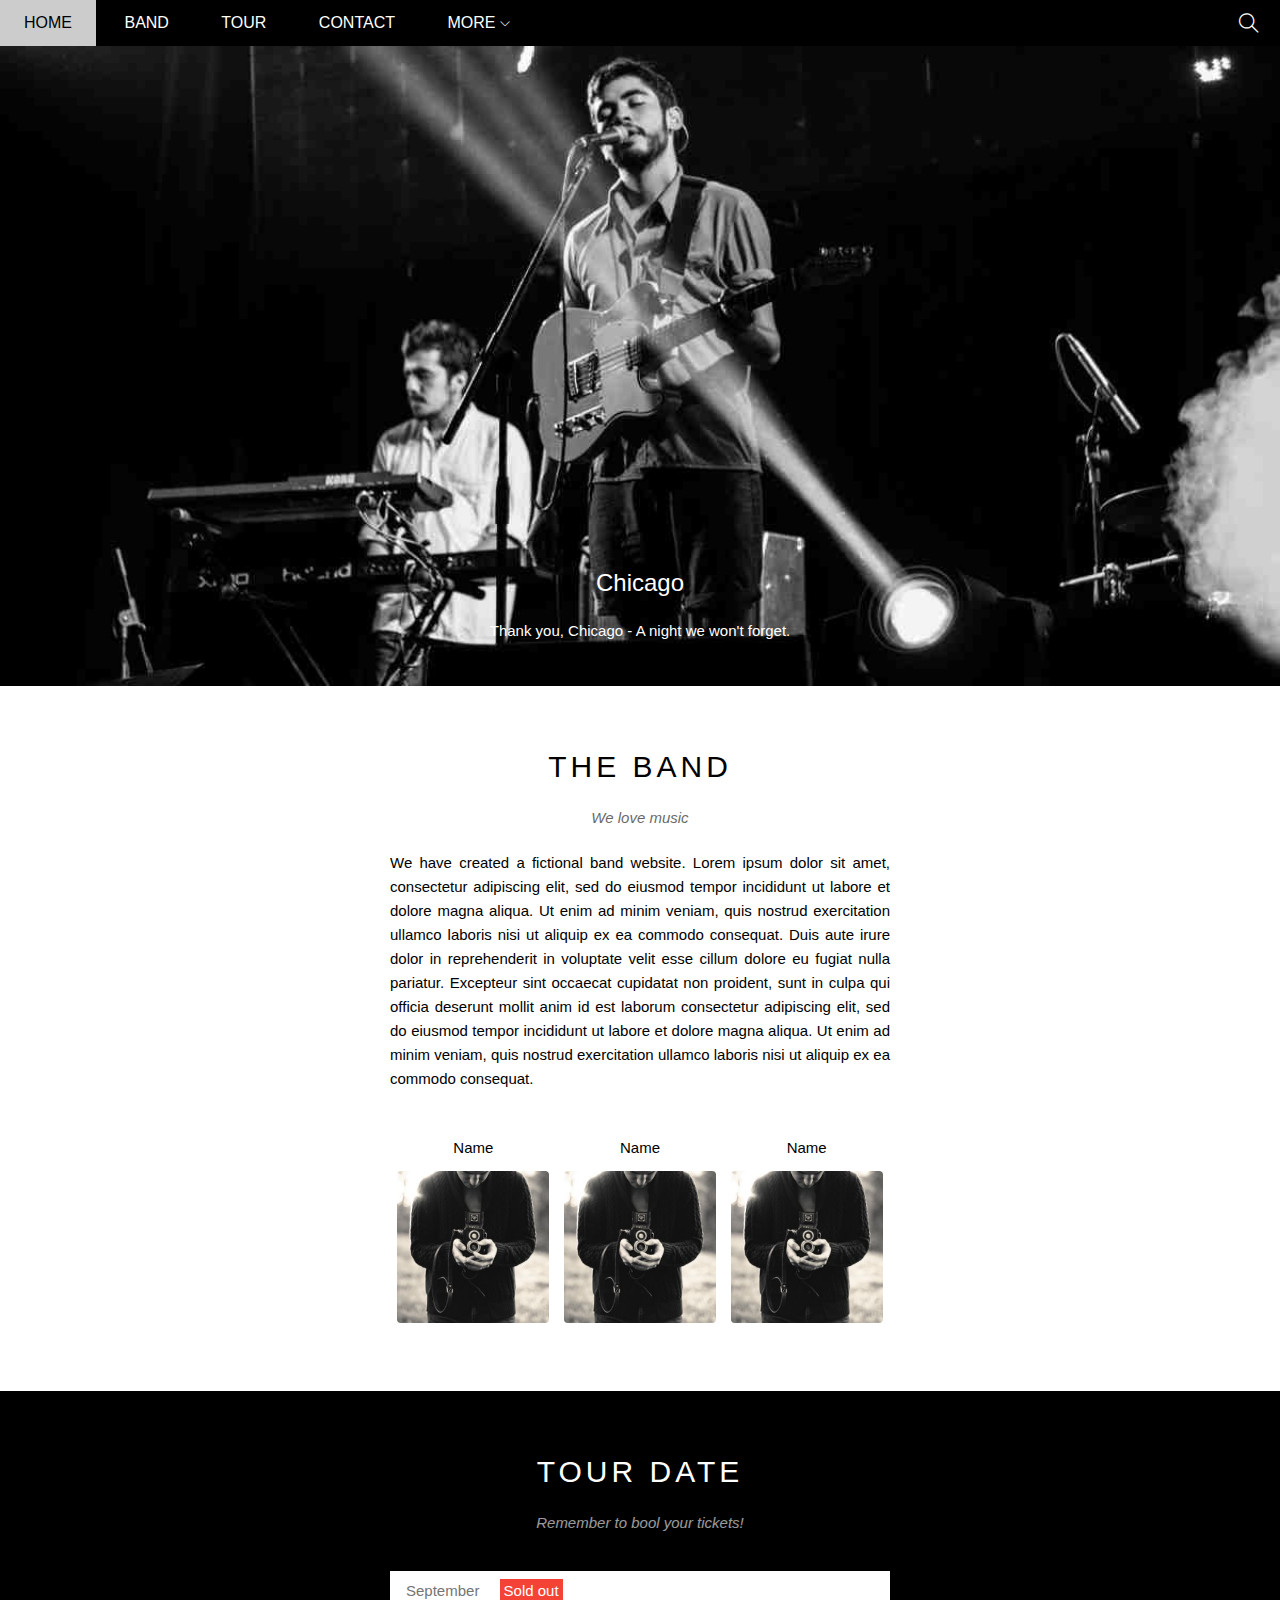
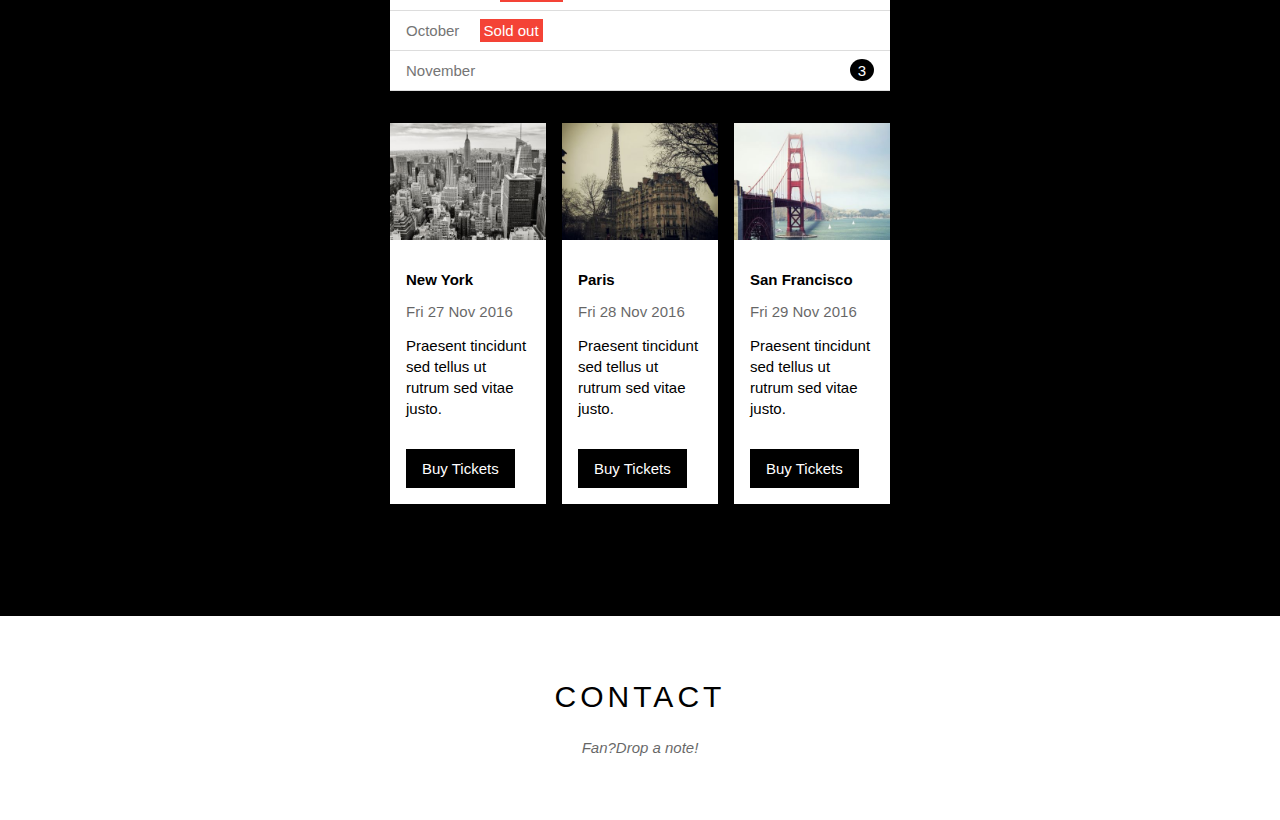
<file: theband-website/index.html>
<!DOCTYPE html>
<html lang="en">
<head>
    <meta charset="UTF-8">
    <meta http-equiv="X-UA-Compatible" content="IE=edge">
    <meta name="viewport" content="width=device-width, initial-scale=1.0">
    <title>The band</title>
    <link rel="stylesheet" href="assets/css/style.css" >
    <link rel="stylesheet" href="assets/css/responsive.css" >
    <link rel="stylesheet" href="assets/font/themify-icons/themify-icons.css">
</head>
<body>
    <div id="main">
        <div id="header">
            <!-- begin: nav -->
            <ul id="nav">
                <li><a href="">Home</a></li>
                <li><a href="">Band</a></li>
                <li><a href="">Tour</a></li>
                <li><a href="">Contact</a></li>
                <li>
                    <a href="#">
                        More
                        <i class="nav-arrow-down ti-angle-down"></i>   
                    </a>
                    <ul class="subnav">
                        <li><a href="">Mechandise</a></li>
                        <li><a href="">Extras</a></li>
                        <li><a href="">Media</a></li>
                    </ul>
                </li>
            </ul>
            <!-- end: nav -->
            <!-- begin: search button -->
            <div class="search-btn">
                <i class="search-icon ti-search"></i>
                <!-- end: search button -->
            </div>
        </div>

        <div id="slider">
            <div class="text-content">
                <h2 class="text-heading">Chicago</h2>
                <div class="text-description">Thank you, Chicago - A night we won't forget.</div>
            </div>
        </div>

        <div id="content">
            <div class="content-section">
                <h2 class="section-heading">THE BAND</h2>
                <p class="section-sub-heading">We love music</p>
                <p class="about-text">We have created a fictional band website. Lorem ipsum dolor sit amet, consectetur adipiscing elit, sed do eiusmod tempor incididunt ut labore et dolore magna aliqua. Ut enim ad minim veniam, quis nostrud exercitation ullamco laboris nisi ut aliquip ex ea commodo consequat. Duis aute irure dolor in reprehenderit in voluptate velit esse cillum dolore eu fugiat nulla pariatur. Excepteur sint occaecat cupidatat non proident, sunt in culpa qui officia deserunt mollit anim id est laborum consectetur adipiscing elit, sed do eiusmod tempor incididunt ut labore et dolore magna aliqua. Ut enim ad minim veniam, quis nostrud exercitation ullamco laboris nisi ut aliquip ex ea commodo consequat.</p>
                <div class="band-member">
                    <div class="member">
                        <p class="name-member">Name</p>
                        <img src="/theband-website/assets/img/bandmember/member1.jpg" alt="Name" class="member-img">
                    </div>
                    <div class="member">
                        <p class="name-member">Name</p>
                        <img src="/theband-website/assets/img/bandmember/member1.jpg" alt="Name" class="member-img">
                    </div>
                    <div class="member">
                        <p class="name-member">Name</p>
                        <img src="/theband-website/assets/img/bandmember/member1.jpg" alt="Name" class="member-img">
                    </div>
                </div>
            </div>
            <div class="tour-section">
                <div class="content-section">
                    <h2 class="section-heading text-white">TOUR DATE</h2>
                    <p class="section-sub-heading text-white">Remember to bool your tickets!</p>
                    <ul class="ticket-list">
                        <li>September <span class="sold-out">Sold out</span> </li>
                        <li>October <span class="sold-out">Sold out</span> </li>
                        <li>November <span class="quantity">3</span> </li>
                    </ul>
                    <div class="place-list">
                        <div class="place-item">
                            <img src="/theband-website/assets/img/place/place1.jpg" alt="New York" class="place-img">
                            <div class="place-body">
                                <h3 class="place-heading">New York</h3>
                                <p class="place-time">Fri 27 Nov 2016</p>
                                <p class="place-desc">Praesent tincidunt sed tellus ut rutrum sed vitae justo.</p>
                                <a href="#" class="place-buy-button">Buy Tickets</a>
                            </div>
                        </div>
                        <div class="place-item">
                            <img src="/theband-website/assets/img/place/place2.jpg" alt="New York" class="place-img">
                            <div class="place-body">
                                <h3 class="place-heading">Paris</h3>
                                <p class="place-time">Fri 28 Nov 2016</p>
                                <p class="place-desc">Praesent tincidunt sed tellus ut rutrum sed vitae justo.</p>
                                <a href="#" class="place-buy-button">Buy Tickets</a>
                            </div>
                        </div>
                        <div class="place-item">
                            <img src="/theband-website/assets/img/place/place3.jpg" alt="New York" class="place-img">
                            <div class="place-body">
                                <h3 class="place-heading">San Francisco</h3>
                                <p class="place-time">Fri 29 Nov 2016</p>
                                <p class="place-desc">Praesent tincidunt sed tellus ut rutrum sed vitae justo.</p>
                                <a href="#" class="place-buy-button">Buy Tickets</a>
                            </div>
                        </div>
                    </div>
                </div>
            </div>
            <div class="content-section">
                <h2 class="section-heading">CONTACT</h2>
                <p class="section-sub-heading">Fan?Drop a note!</p>
                
            </div>
        </div>

        <div id="footer"> 
            
        </div>
    </div>
</body>
</html>
</file>
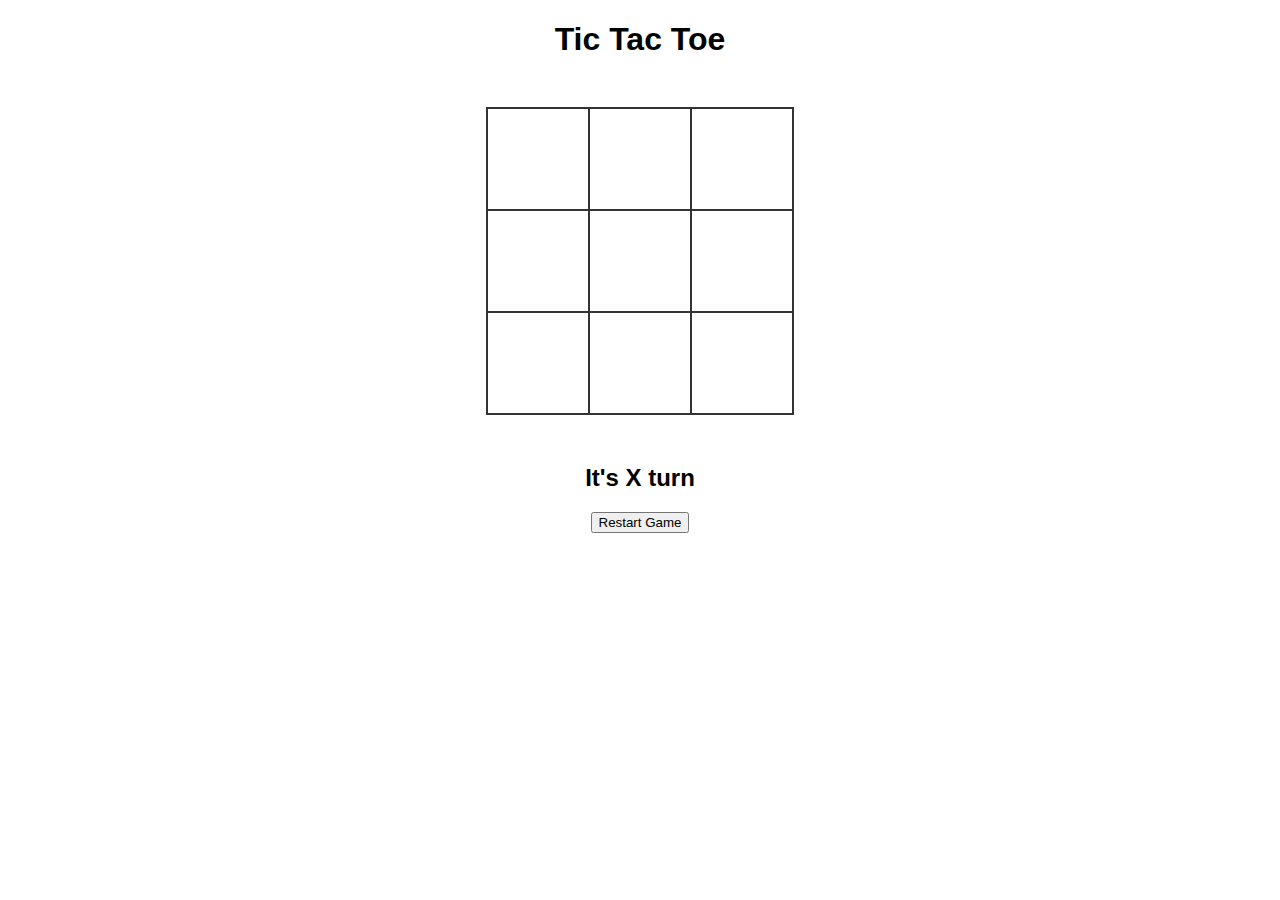
<file: tic-tac-toe/index.html>
<!doctype html>
<html lang="en">
<head>
    <meta charset="UTF-8">
    <meta name="viewport"
          content="width=device-width, user-scalable=no, initial-scale=1.0, maximum-scale=1.0, minimum-scale=1.0">
    <meta http-equiv="X-UA-Compatible" content="ie=edge">
    <title>Tic Tac Toe</title>
    <link rel="stylesheet" href="style.css">
</head>
<body>
    <section>
        <h1 class="game-title">Tic Tac Toe</h1>
        <div class="game-container">
            <div data-cell-index="0" class="cell"></div>
            <div data-cell-index="1" class="cell"></div>
            <div data-cell-index="2" class="cell"></div>
            <div data-cell-index="3" class="cell"></div>
            <div data-cell-index="4" class="cell"></div>
            <div data-cell-index="5" class="cell"></div>
            <div data-cell-index="6" class="cell"></div>
            <div data-cell-index="7" class="cell"></div>
            <div data-cell-index="8" class="cell"></div>
        </div>
        <h2 class="game-status"></h2>
        <button class="game-restart">Restart Game</button>
    </section>
<script src="script.js"></script>
</body>
</html>
</file>
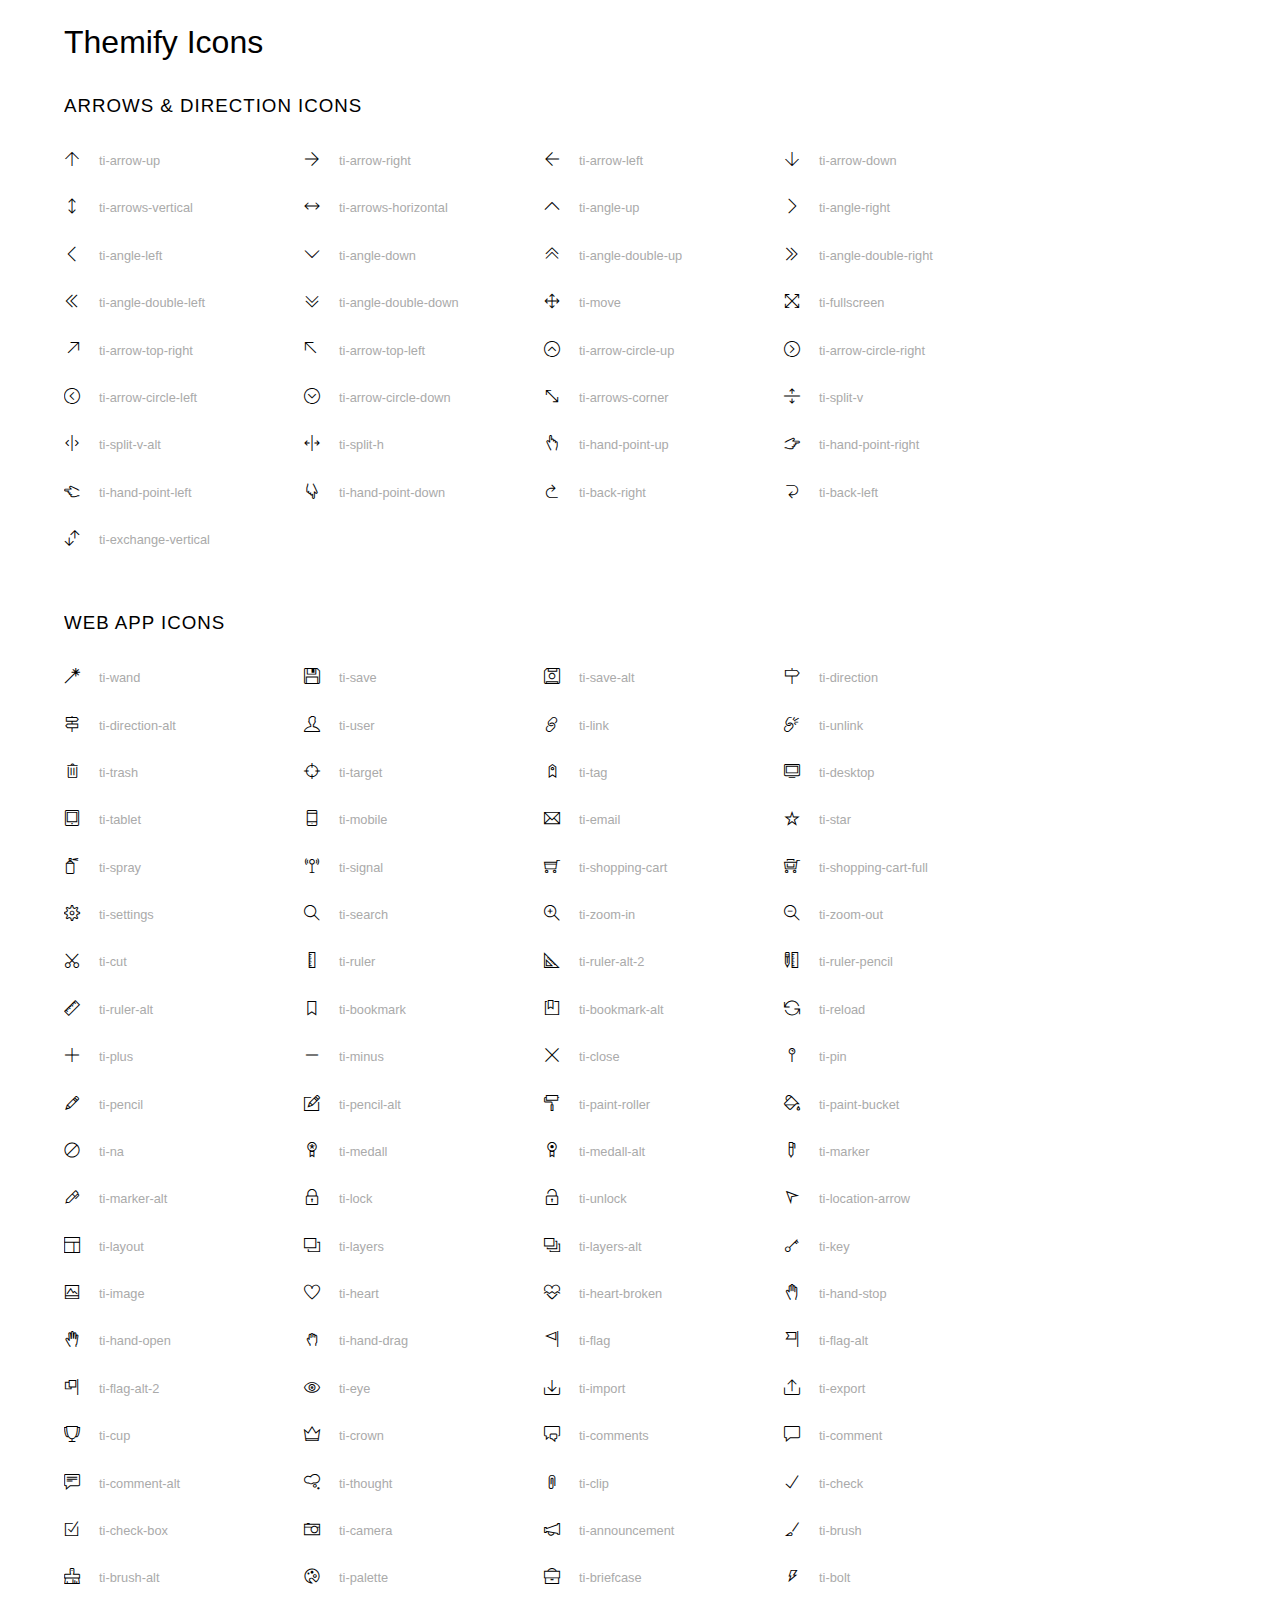
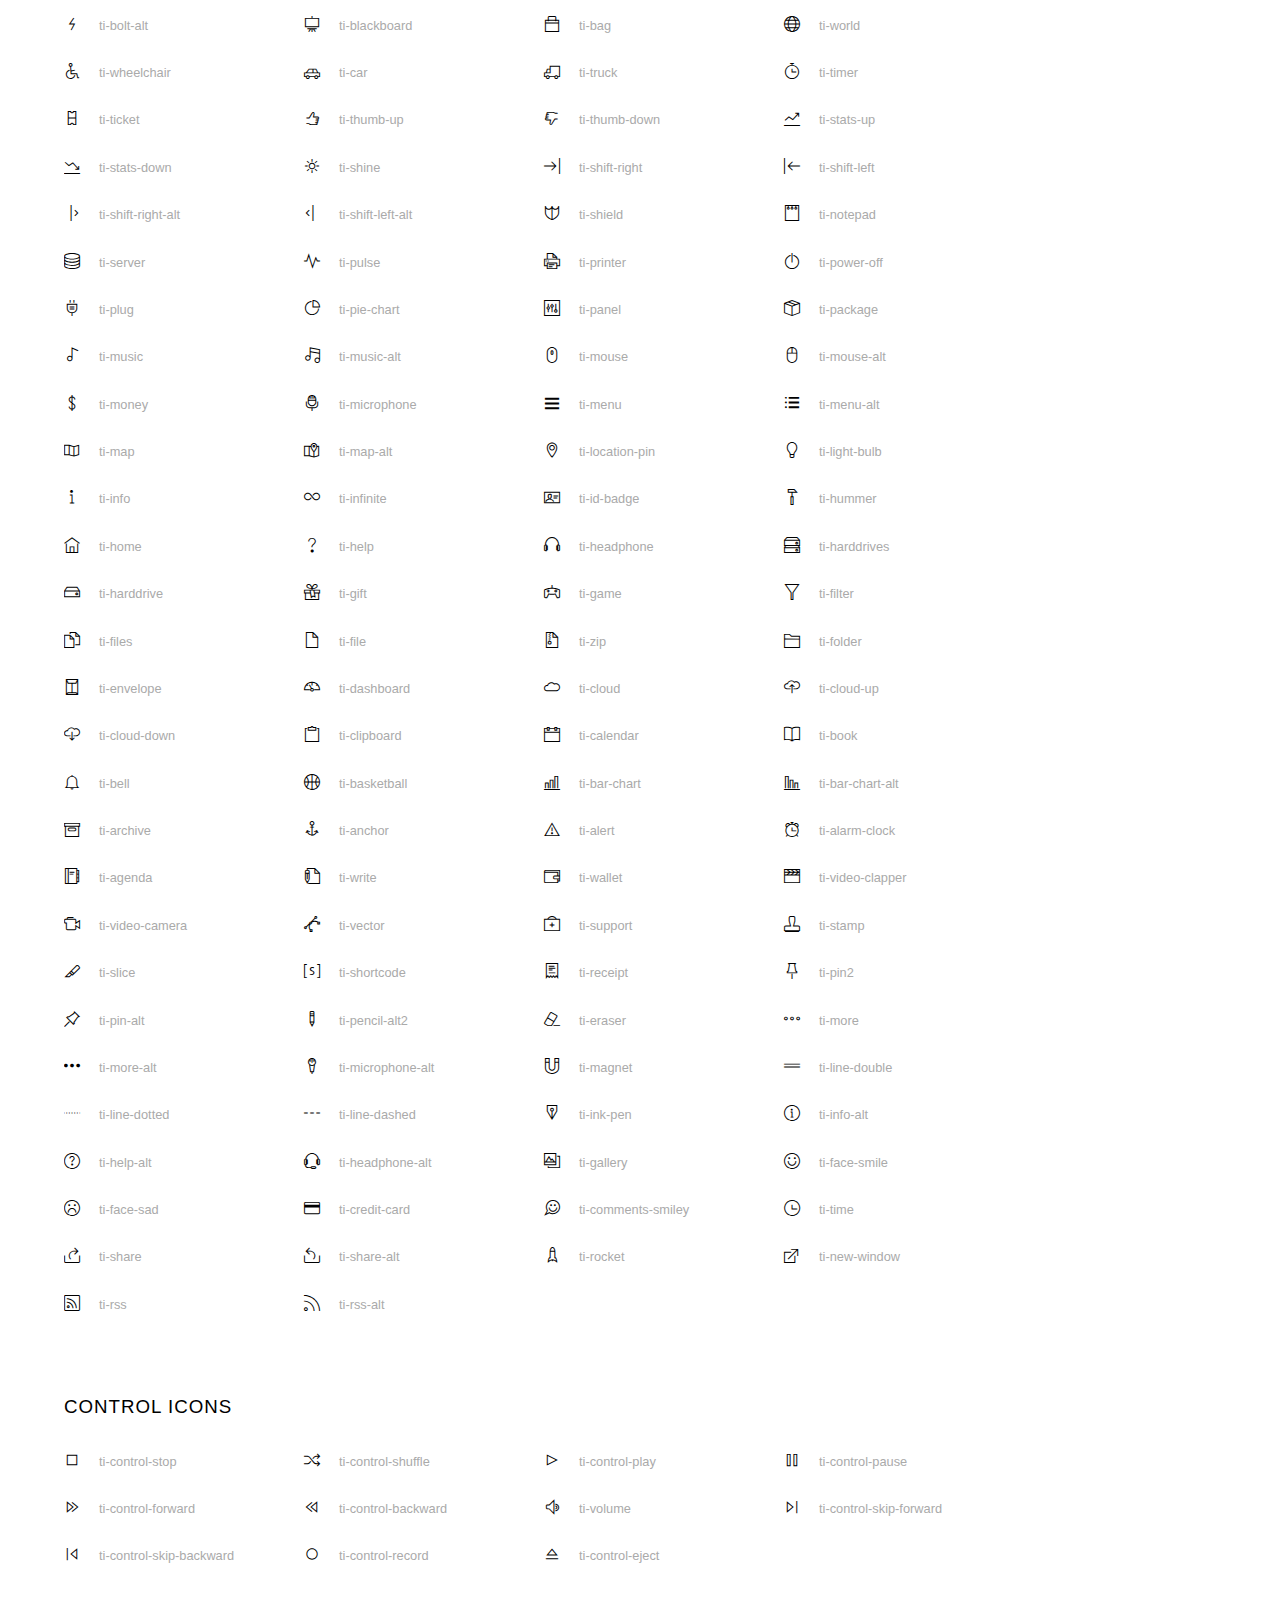
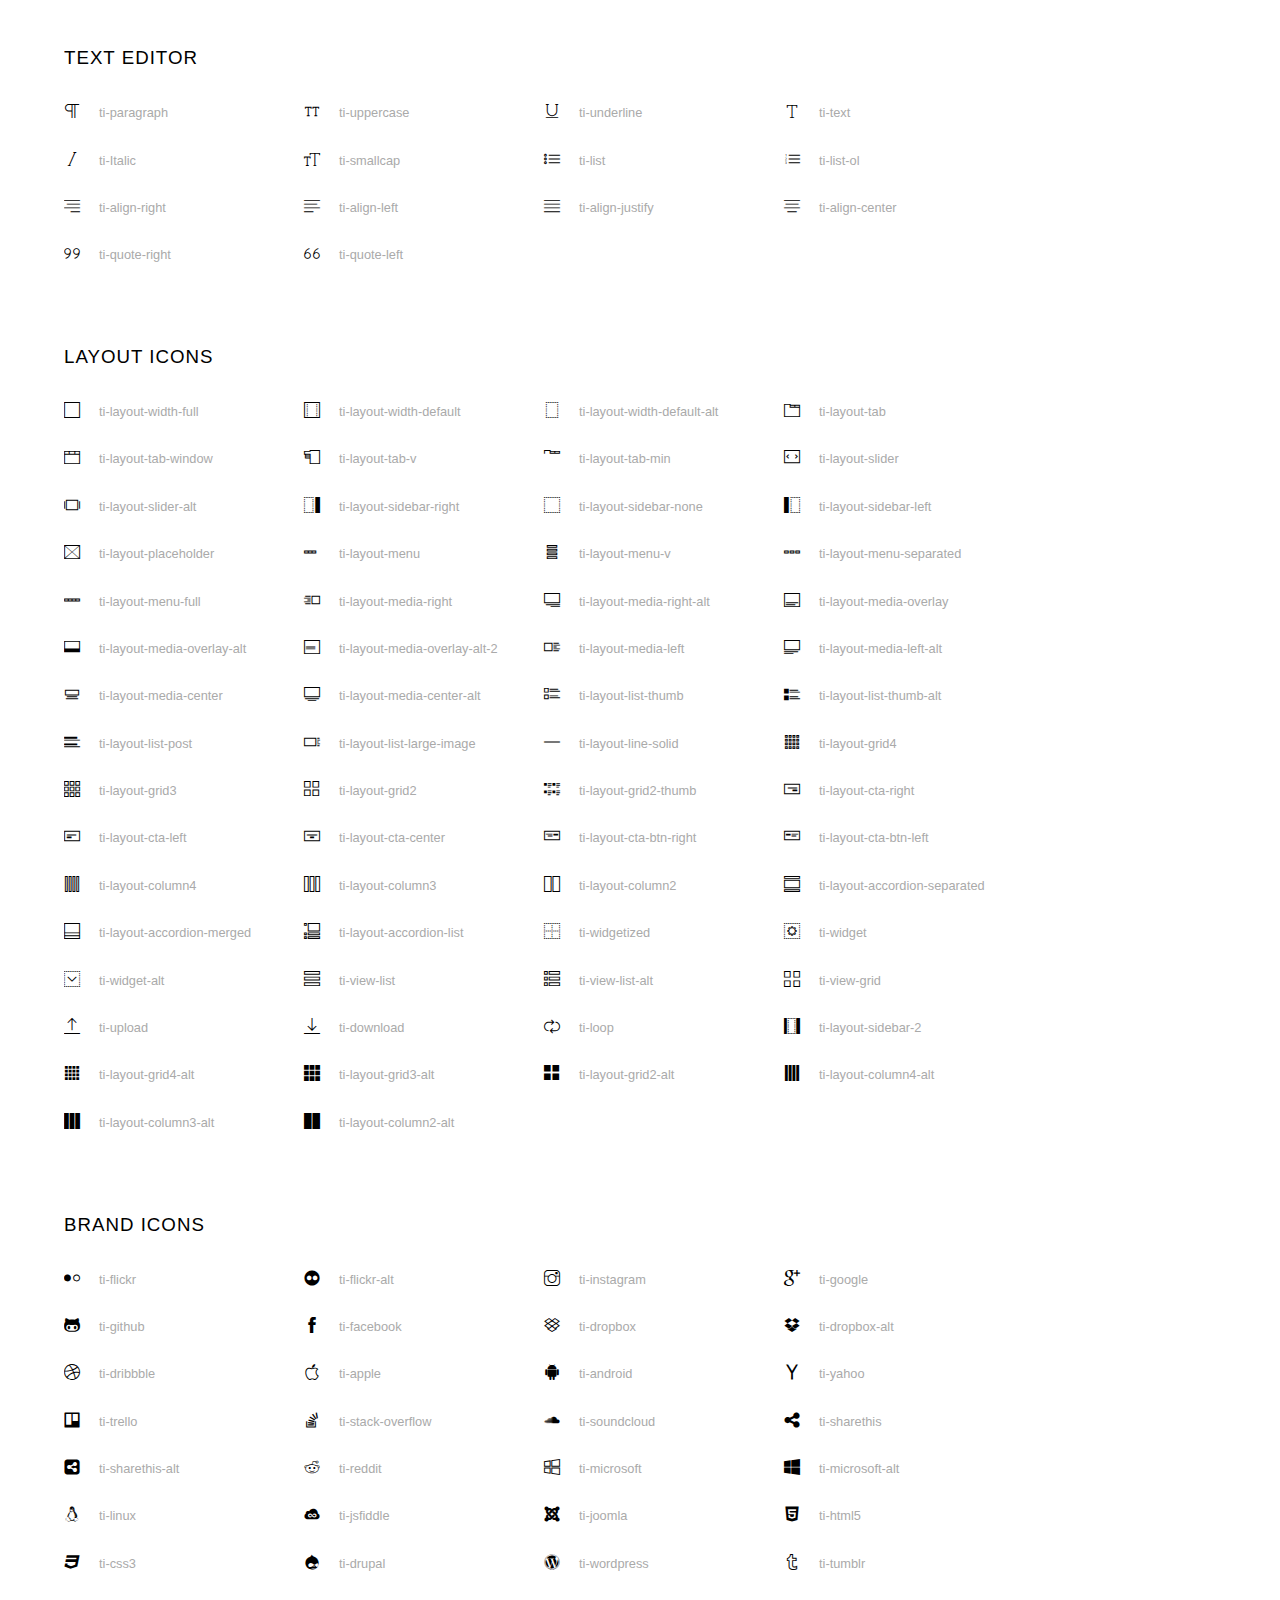
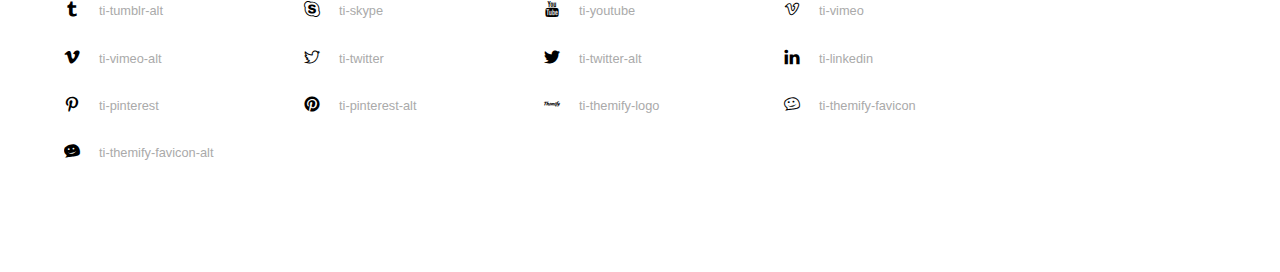
<file: theband-website/assets/font/themify-icons/index.html>
<!doctype html>
<html>
<head>
	<meta charset="utf-8">
	<title>Themify Icon Font</title>
	<meta name="viewport" content="width=device-width">
	<link rel="stylesheet" href="demo-files/demo.css">
	<link rel="stylesheet" href="themify-icons.css">
	<!--[if lt IE 8]><!-->
	<link rel="stylesheet" href="ie7/ie7.css">
	<!--<![endif]-->
</head>
<body>
	<h1>Themify Icons</h1>

	<div class="icon-section">

		<div class="icon-section">
			<h3>Arrows &amp; Direction Icons </h3>

			<div class="icon-container">
				<span class="ti-arrow-up"></span><span class="icon-name"> ti-arrow-up</span>
			</div>
			<div class="icon-container">
				<span class="ti-arrow-right"></span><span class="icon-name"> ti-arrow-right</span>
			</div>
			<div class="icon-container">
				<span class="ti-arrow-left"></span><span class="icon-name"> ti-arrow-left</span>
			</div>
			<div class="icon-container">
				<span class="ti-arrow-down"></span><span class="icon-name"> ti-arrow-down</span>
			</div>
			<div class="icon-container">
				<span class="ti-arrows-vertical"></span><span class="icon-name"> ti-arrows-vertical</span>
			</div>
			<div class="icon-container">
				<span class="ti-arrows-horizontal"></span><span class="icon-name"> ti-arrows-horizontal</span>
			</div>
			<div class="icon-container">
				<span class="ti-angle-up"></span><span class="icon-name"> ti-angle-up</span>
			</div>
			<div class="icon-container">
				<span class="ti-angle-right"></span><span class="icon-name"> ti-angle-right</span>
			</div>
			<div class="icon-container">
				<span class="ti-angle-left"></span><span class="icon-name"> ti-angle-left</span>
			</div>
			<div class="icon-container">
				<span class="ti-angle-down"></span><span class="icon-name"> ti-angle-down</span>
			</div>	
			<div class="icon-container">
				<span class="ti-angle-double-up"></span><span class="icon-name"> ti-angle-double-up</span>
			</div>
			<div class="icon-container">
				<span class="ti-angle-double-right"></span><span class="icon-name"> ti-angle-double-right</span>
			</div>
			<div class="icon-container">
				<span class="ti-angle-double-left"></span><span class="icon-name"> ti-angle-double-left</span>
			</div>
			<div class="icon-container">
				<span class="ti-angle-double-down"></span><span class="icon-name"> ti-angle-double-down</span>
			</div>					
			<div class="icon-container">
				<span class="ti-move"></span><span class="icon-name"> ti-move</span>
			</div>
			<div class="icon-container">
				<span class="ti-fullscreen"></span><span class="icon-name"> ti-fullscreen</span>
			</div>
			<div class="icon-container">
				<span class="ti-arrow-top-right"></span><span class="icon-name"> ti-arrow-top-right</span>
			</div>
			<div class="icon-container">
				<span class="ti-arrow-top-left"></span><span class="icon-name"> ti-arrow-top-left</span>
			</div>
			<div class="icon-container">
				<span class="ti-arrow-circle-up"></span><span class="icon-name"> ti-arrow-circle-up</span>
			</div>
			<div class="icon-container">
				<span class="ti-arrow-circle-right"></span><span class="icon-name"> ti-arrow-circle-right</span>
			</div>
			<div class="icon-container">
				<span class="ti-arrow-circle-left"></span><span class="icon-name"> ti-arrow-circle-left</span>
			</div>
			<div class="icon-container">
				<span class="ti-arrow-circle-down"></span><span class="icon-name"> ti-arrow-circle-down</span>
			</div>
			<div class="icon-container">
				<span class="ti-arrows-corner"></span><span class="icon-name"> ti-arrows-corner</span>
			</div>
			<div class="icon-container">
				<span class="ti-split-v"></span><span class="icon-name"> ti-split-v</span>
			</div>

			<div class="icon-container">
				<span class="ti-split-v-alt"></span><span class="icon-name"> ti-split-v-alt</span>
			</div>
			<div class="icon-container">
				<span class="ti-split-h"></span><span class="icon-name"> ti-split-h</span>
			</div>
			<div class="icon-container">
				<span class="ti-hand-point-up"></span><span class="icon-name"> ti-hand-point-up</span>
			</div>
			<div class="icon-container">
				<span class="ti-hand-point-right"></span><span class="icon-name"> ti-hand-point-right</span>
			</div>
			<div class="icon-container">
				<span class="ti-hand-point-left"></span><span class="icon-name"> ti-hand-point-left</span>
			</div>
			<div class="icon-container">
				<span class="ti-hand-point-down"></span><span class="icon-name"> ti-hand-point-down</span>
			</div>
			<div class="icon-container">
				<span class="ti-back-right"></span><span class="icon-name"> ti-back-right</span>
			</div>
			<div class="icon-container">
				<span class="ti-back-left"></span><span class="icon-name"> ti-back-left</span>
			</div>
			<div class="icon-container">
				<span class="ti-exchange-vertical"></span><span class="icon-name"> ti-exchange-vertical</span>
			</div>

		</div> <!-- Arrows Icons -->



		<h3>Web App Icons</h3>
		
		<div class="icon-section">

			<div class="icon-container">
				<span class="ti-wand"></span><span class="icon-name"> ti-wand</span>
			</div>
			<div class="icon-container">
				<span class="ti-save"></span><span class="icon-name"> ti-save</span>
			</div>
			<div class="icon-container">
				<span class="ti-save-alt"></span><span class="icon-name"> ti-save-alt</span>
			</div>

			<div class="icon-container">
				<span class="ti-direction"></span><span class="icon-name"> ti-direction</span>
			</div>
			<div class="icon-container">
				<span class="ti-direction-alt"></span><span class="icon-name"> ti-direction-alt</span>
			</div>
			<div class="icon-container">
				<span class="ti-user"></span><span class="icon-name"> ti-user</span>
			</div>
			<div class="icon-container">
				<span class="ti-link"></span><span class="icon-name"> ti-link</span>
			</div>
			<div class="icon-container">
				<span class="ti-unlink"></span><span class="icon-name"> ti-unlink</span>
			</div>
			<div class="icon-container">
				<span class="ti-trash"></span><span class="icon-name"> ti-trash</span>
			</div>
			<div class="icon-container">
				<span class="ti-target"></span><span class="icon-name"> ti-target</span>
			</div>
			<div class="icon-container">
				<span class="ti-tag"></span><span class="icon-name"> ti-tag</span>
			</div>
			<div class="icon-container">
				<span class="ti-desktop"></span><span class="icon-name"> ti-desktop</span>
			</div>
			<div class="icon-container">
				<span class="ti-tablet"></span><span class="icon-name"> ti-tablet</span>
			</div>
			<div class="icon-container">
				<span class="ti-mobile"></span><span class="icon-name"> ti-mobile</span>
			</div>
			<div class="icon-container">
				<span class="ti-email"></span><span class="icon-name"> ti-email</span>
			</div>	
			<div class="icon-container">
				<span class="ti-star"></span><span class="icon-name"> ti-star</span>
			</div>
			<div class="icon-container">
				<span class="ti-spray"></span><span class="icon-name"> ti-spray</span>
			</div>
			<div class="icon-container">
				<span class="ti-signal"></span><span class="icon-name"> ti-signal</span>
			</div>
			<div class="icon-container">
				<span class="ti-shopping-cart"></span><span class="icon-name"> ti-shopping-cart</span>
			</div>
			<div class="icon-container">
				<span class="ti-shopping-cart-full"></span><span class="icon-name"> ti-shopping-cart-full</span>
			</div>
			<div class="icon-container">
				<span class="ti-settings"></span><span class="icon-name"> ti-settings</span>
			</div>
			<div class="icon-container">
				<span class="ti-search"></span><span class="icon-name"> ti-search</span>
			</div>
			<div class="icon-container">
				<span class="ti-zoom-in"></span><span class="icon-name"> ti-zoom-in</span>
			</div>
			<div class="icon-container">
				<span class="ti-zoom-out"></span><span class="icon-name"> ti-zoom-out</span>
			</div>
			<div class="icon-container">
				<span class="ti-cut"></span><span class="icon-name"> ti-cut</span>
			</div>
			<div class="icon-container">
				<span class="ti-ruler"></span><span class="icon-name"> ti-ruler</span>
			</div>
			<div class="icon-container">
				<span class="ti-ruler-alt-2"></span><span class="icon-name"> ti-ruler-alt-2</span>
			</div>			
			<div class="icon-container">
				<span class="ti-ruler-pencil"></span><span class="icon-name"> ti-ruler-pencil</span>
			</div>
			<div class="icon-container">
				<span class="ti-ruler-alt"></span><span class="icon-name"> ti-ruler-alt</span>
			</div>
			<div class="icon-container">
				<span class="ti-bookmark"></span><span class="icon-name"> ti-bookmark</span>
			</div>
			<div class="icon-container">
				<span class="ti-bookmark-alt"></span><span class="icon-name"> ti-bookmark-alt</span>
			</div>
			<div class="icon-container">
				<span class="ti-reload"></span><span class="icon-name"> ti-reload</span>
			</div>
			<div class="icon-container">
				<span class="ti-plus"></span><span class="icon-name"> ti-plus</span>
			</div>
			<div class="icon-container">
				<span class="ti-minus"></span><span class="icon-name"> ti-minus</span>
			</div>
			<div class="icon-container">
				<span class="ti-close"></span><span class="icon-name"> ti-close</span>
			</div>			
			<div class="icon-container">
				<span class="ti-pin"></span><span class="icon-name"> ti-pin</span>
			</div>
			<div class="icon-container">
				<span class="ti-pencil"></span><span class="icon-name"> ti-pencil</span>
			</div>
					
		  	<div class="icon-container">
				<span class="ti-pencil-alt"></span><span class="icon-name"> ti-pencil-alt</span>
			</div>
			<div class="icon-container">
				<span class="ti-paint-roller"></span><span class="icon-name"> ti-paint-roller</span>
			</div>
			<div class="icon-container">
				<span class="ti-paint-bucket"></span><span class="icon-name"> ti-paint-bucket</span>
			</div>
			<div class="icon-container">
				<span class="ti-na"></span><span class="icon-name"> ti-na</span>
			</div>
			<div class="icon-container">
				<span class="ti-medall"></span><span class="icon-name"> ti-medall</span>
			</div>
			<div class="icon-container">
				<span class="ti-medall-alt"></span><span class="icon-name"> ti-medall-alt</span>
			</div>
			<div class="icon-container">
				<span class="ti-marker"></span><span class="icon-name"> ti-marker</span>
			</div>
			<div class="icon-container">
				<span class="ti-marker-alt"></span><span class="icon-name"> ti-marker-alt</span>
			</div>

			<div class="icon-container">
				<span class="ti-lock"></span><span class="icon-name"> ti-lock</span>
			</div>
			<div class="icon-container">
				<span class="ti-unlock"></span><span class="icon-name"> ti-unlock</span>
			</div>
			<div class="icon-container">
				<span class="ti-location-arrow"></span><span class="icon-name"> ti-location-arrow</span>
			</div>
			<div class="icon-container">
				<span class="ti-layout"></span><span class="icon-name"> ti-layout</span>
			</div>
			<div class="icon-container">
				<span class="ti-layers"></span><span class="icon-name"> ti-layers</span>
			</div>
			<div class="icon-container">
				<span class="ti-layers-alt"></span><span class="icon-name"> ti-layers-alt</span>
			</div>
			<div class="icon-container">
				<span class="ti-key"></span><span class="icon-name"> ti-key</span>
			</div>
			<div class="icon-container">
				<span class="ti-image"></span><span class="icon-name"> ti-image</span>
			</div>
			<div class="icon-container">
				<span class="ti-heart"></span><span class="icon-name"> ti-heart</span>
			</div>
			<div class="icon-container">
				<span class="ti-heart-broken"></span><span class="icon-name"> ti-heart-broken</span>
			</div>
			<div class="icon-container">
				<span class="ti-hand-stop"></span><span class="icon-name"> ti-hand-stop</span>
			</div>
			<div class="icon-container">
				<span class="ti-hand-open"></span><span class="icon-name"> ti-hand-open</span>
			</div>
			<div class="icon-container">
				<span class="ti-hand-drag"></span><span class="icon-name"> ti-hand-drag</span>
			</div>
			<div class="icon-container">
				<span class="ti-flag"></span><span class="icon-name"> ti-flag</span>
			</div>
			<div class="icon-container">
				<span class="ti-flag-alt"></span><span class="icon-name"> ti-flag-alt</span>
			</div>
			<div class="icon-container">
				<span class="ti-flag-alt-2"></span><span class="icon-name"> ti-flag-alt-2</span>
			</div>
			<div class="icon-container">
				<span class="ti-eye"></span><span class="icon-name"> ti-eye</span>
			</div>
			<div class="icon-container">
				<span class="ti-import"></span><span class="icon-name"> ti-import</span>
			</div>			
			<div class="icon-container">
				<span class="ti-export"></span><span class="icon-name"> ti-export</span>
			</div>
			<div class="icon-container">
				<span class="ti-cup"></span><span class="icon-name"> ti-cup</span>
			</div>
			<div class="icon-container">
				<span class="ti-crown"></span><span class="icon-name"> ti-crown</span>
			</div>
			<div class="icon-container">
				<span class="ti-comments"></span><span class="icon-name"> ti-comments</span>
			</div>
			<div class="icon-container">
				<span class="ti-comment"></span><span class="icon-name"> ti-comment</span>
			</div>
			<div class="icon-container">
				<span class="ti-comment-alt"></span><span class="icon-name"> ti-comment-alt</span>
			</div>
			<div class="icon-container">
				<span class="ti-thought"></span><span class="icon-name"> ti-thought</span>
			</div>			
			<div class="icon-container">
				<span class="ti-clip"></span><span class="icon-name"> ti-clip</span>
			</div>

			<div class="icon-container">
				<span class="ti-check"></span><span class="icon-name"> ti-check</span>
			</div>
			<div class="icon-container">
				<span class="ti-check-box"></span><span class="icon-name"> ti-check-box</span>
			</div>
			<div class="icon-container">
				<span class="ti-camera"></span><span class="icon-name"> ti-camera</span>
			</div>
			<div class="icon-container">
				<span class="ti-announcement"></span><span class="icon-name"> ti-announcement</span>
			</div>
			<div class="icon-container">
				<span class="ti-brush"></span><span class="icon-name"> ti-brush</span>
			</div>
			<div class="icon-container">
				<span class="ti-brush-alt"></span><span class="icon-name"> ti-brush-alt</span>
			</div>
			<div class="icon-container">
				<span class="ti-palette"></span><span class="icon-name"> ti-palette</span>
			</div>			
			<div class="icon-container">
				<span class="ti-briefcase"></span><span class="icon-name"> ti-briefcase</span>
			</div>
			<div class="icon-container">
				<span class="ti-bolt"></span><span class="icon-name"> ti-bolt</span>
			</div>
			<div class="icon-container">
				<span class="ti-bolt-alt"></span><span class="icon-name"> ti-bolt-alt</span>
			</div>
			<div class="icon-container">
				<span class="ti-blackboard"></span><span class="icon-name"> ti-blackboard</span>
			</div>
			<div class="icon-container">
				<span class="ti-bag"></span><span class="icon-name"> ti-bag</span>
			</div>
			<div class="icon-container">
				<span class="ti-world"></span><span class="icon-name"> ti-world</span>
			</div>
			<div class="icon-container">
				<span class="ti-wheelchair"></span><span class="icon-name"> ti-wheelchair</span>
			</div>
			<div class="icon-container">
				<span class="ti-car"></span><span class="icon-name"> ti-car</span>
			</div>
			<div class="icon-container">
				<span class="ti-truck"></span><span class="icon-name"> ti-truck</span>
			</div>
			<div class="icon-container">
				<span class="ti-timer"></span><span class="icon-name"> ti-timer</span>
			</div>
			<div class="icon-container">
				<span class="ti-ticket"></span><span class="icon-name"> ti-ticket</span>
			</div>
			<div class="icon-container">
				<span class="ti-thumb-up"></span><span class="icon-name"> ti-thumb-up</span>
			</div>
			<div class="icon-container">
				<span class="ti-thumb-down"></span><span class="icon-name"> ti-thumb-down</span>
			</div>

			<div class="icon-container">
				<span class="ti-stats-up"></span><span class="icon-name"> ti-stats-up</span>
			</div>
			<div class="icon-container">
				<span class="ti-stats-down"></span><span class="icon-name"> ti-stats-down</span>
			</div>
			<div class="icon-container">
				<span class="ti-shine"></span><span class="icon-name"> ti-shine</span>
			</div>
			<div class="icon-container">
				<span class="ti-shift-right"></span><span class="icon-name"> ti-shift-right</span>
			</div>
			<div class="icon-container">
				<span class="ti-shift-left"></span><span class="icon-name"> ti-shift-left</span>
			</div>

			<div class="icon-container">
				<span class="ti-shift-right-alt"></span><span class="icon-name"> ti-shift-right-alt</span>
			</div>
			<div class="icon-container">
				<span class="ti-shift-left-alt"></span><span class="icon-name"> ti-shift-left-alt</span>
			</div>
			<div class="icon-container">
				<span class="ti-shield"></span><span class="icon-name"> ti-shield</span>
			</div>
			<div class="icon-container">
				<span class="ti-notepad"></span><span class="icon-name"> ti-notepad</span>
			</div>
			<div class="icon-container">
				<span class="ti-server"></span><span class="icon-name"> ti-server</span>
			</div>

			<div class="icon-container">
				<span class="ti-pulse"></span><span class="icon-name"> ti-pulse</span>
			</div>
			<div class="icon-container">
				<span class="ti-printer"></span><span class="icon-name"> ti-printer</span>
			</div>
			<div class="icon-container">
				<span class="ti-power-off"></span><span class="icon-name"> ti-power-off</span>
			</div>
			<div class="icon-container">
				<span class="ti-plug"></span><span class="icon-name"> ti-plug</span>
			</div>
			<div class="icon-container">
				<span class="ti-pie-chart"></span><span class="icon-name"> ti-pie-chart</span>
			</div>

			<div class="icon-container">
				<span class="ti-panel"></span><span class="icon-name"> ti-panel</span>
			</div>
			<div class="icon-container">
				<span class="ti-package"></span><span class="icon-name"> ti-package</span>
			</div>
			<div class="icon-container">
				<span class="ti-music"></span><span class="icon-name"> ti-music</span>
			</div>
			<div class="icon-container">
				<span class="ti-music-alt"></span><span class="icon-name"> ti-music-alt</span>
			</div>
			<div class="icon-container">
				<span class="ti-mouse"></span><span class="icon-name"> ti-mouse</span>
			</div>
			<div class="icon-container">
				<span class="ti-mouse-alt"></span><span class="icon-name"> ti-mouse-alt</span>
			</div>
			<div class="icon-container">
				<span class="ti-money"></span><span class="icon-name"> ti-money</span>
			</div>
			<div class="icon-container">
				<span class="ti-microphone"></span><span class="icon-name"> ti-microphone</span>
			</div>
			<div class="icon-container">
				<span class="ti-menu"></span><span class="icon-name"> ti-menu</span>
			</div>
			<div class="icon-container">
				<span class="ti-menu-alt"></span><span class="icon-name"> ti-menu-alt</span>
			</div>
			<div class="icon-container">
				<span class="ti-map"></span><span class="icon-name"> ti-map</span>
			</div>
			<div class="icon-container">
				<span class="ti-map-alt"></span><span class="icon-name"> ti-map-alt</span>
			</div>

			<div class="icon-container">
				<span class="ti-location-pin"></span><span class="icon-name"> ti-location-pin</span>
			</div>

			<div class="icon-container">
				<span class="ti-light-bulb"></span><span class="icon-name"> ti-light-bulb</span>
			</div>
			<div class="icon-container">
				<span class="ti-info"></span><span class="icon-name"> ti-info</span>
			</div>
			<div class="icon-container">
				<span class="ti-infinite"></span><span class="icon-name"> ti-infinite</span>
			</div>
			<div class="icon-container">
				<span class="ti-id-badge"></span><span class="icon-name"> ti-id-badge</span>
			</div>
			<div class="icon-container">
				<span class="ti-hummer"></span><span class="icon-name"> ti-hummer</span>
			</div>
			<div class="icon-container">
				<span class="ti-home"></span><span class="icon-name"> ti-home</span>
			</div>
			<div class="icon-container">
				<span class="ti-help"></span><span class="icon-name"> ti-help</span>
			</div>
			<div class="icon-container">
				<span class="ti-headphone"></span><span class="icon-name"> ti-headphone</span>
			</div>
			<div class="icon-container">
				<span class="ti-harddrives"></span><span class="icon-name"> ti-harddrives</span>
			</div>
			<div class="icon-container">
				<span class="ti-harddrive"></span><span class="icon-name"> ti-harddrive</span>
			</div>
			<div class="icon-container">
				<span class="ti-gift"></span><span class="icon-name"> ti-gift</span>
			</div>
			<div class="icon-container">
				<span class="ti-game"></span><span class="icon-name"> ti-game</span>
			</div>
			<div class="icon-container">
				<span class="ti-filter"></span><span class="icon-name"> ti-filter</span>
			</div>
			<div class="icon-container">
				<span class="ti-files"></span><span class="icon-name"> ti-files</span>
			</div>
			<div class="icon-container">
				<span class="ti-file"></span><span class="icon-name"> ti-file</span>
			</div>
			<div class="icon-container">
				<span class="ti-zip"></span><span class="icon-name"> ti-zip</span>
			</div>
			<div class="icon-container">
				<span class="ti-folder"></span><span class="icon-name"> ti-folder</span>
			</div>			
			<div class="icon-container">
				<span class="ti-envelope"></span><span class="icon-name"> ti-envelope</span>
			</div>


			<div class="icon-container">
				<span class="ti-dashboard"></span><span class="icon-name"> ti-dashboard</span>
			</div>
			<div class="icon-container">
				<span class="ti-cloud"></span><span class="icon-name"> ti-cloud</span>
			</div>
			<div class="icon-container">
				<span class="ti-cloud-up"></span><span class="icon-name"> ti-cloud-up</span>
			</div>
			<div class="icon-container">
				<span class="ti-cloud-down"></span><span class="icon-name"> ti-cloud-down</span>
			</div>
			<div class="icon-container">
				<span class="ti-clipboard"></span><span class="icon-name"> ti-clipboard</span>
			</div>
			<div class="icon-container">
				<span class="ti-calendar"></span><span class="icon-name"> ti-calendar</span>
			</div>
			<div class="icon-container">
				<span class="ti-book"></span><span class="icon-name"> ti-book</span>
			</div>
			<div class="icon-container">
				<span class="ti-bell"></span><span class="icon-name"> ti-bell</span>
			</div>
			<div class="icon-container">
				<span class="ti-basketball"></span><span class="icon-name"> ti-basketball</span>
			</div>
			<div class="icon-container">
				<span class="ti-bar-chart"></span><span class="icon-name"> ti-bar-chart</span>
			</div>
			<div class="icon-container">
				<span class="ti-bar-chart-alt"></span><span class="icon-name"> ti-bar-chart-alt</span>
			</div>


			<div class="icon-container">
				<span class="ti-archive"></span><span class="icon-name"> ti-archive</span>
			</div>
			<div class="icon-container">
				<span class="ti-anchor"></span><span class="icon-name"> ti-anchor</span>
			</div>

			<div class="icon-container">
				<span class="ti-alert"></span><span class="icon-name"> ti-alert</span>
			</div>
			<div class="icon-container">
				<span class="ti-alarm-clock"></span><span class="icon-name"> ti-alarm-clock</span>
			</div>
			<div class="icon-container">
				<span class="ti-agenda"></span><span class="icon-name"> ti-agenda</span>
			</div>
			<div class="icon-container">
				<span class="ti-write"></span><span class="icon-name"> ti-write</span>
			</div>

			<div class="icon-container">
				<span class="ti-wallet"></span><span class="icon-name"> ti-wallet</span>
			</div>
			<div class="icon-container">
				<span class="ti-video-clapper"></span><span class="icon-name"> ti-video-clapper</span>
			</div>
			<div class="icon-container">
				<span class="ti-video-camera"></span><span class="icon-name"> ti-video-camera</span>
			</div>
			<div class="icon-container">
				<span class="ti-vector"></span><span class="icon-name"> ti-vector</span>
			</div>

			<div class="icon-container">
				<span class="ti-support"></span><span class="icon-name"> ti-support</span>
			</div>
			<div class="icon-container">
				<span class="ti-stamp"></span><span class="icon-name"> ti-stamp</span>
			</div>
			<div class="icon-container">
				<span class="ti-slice"></span><span class="icon-name"> ti-slice</span>
			</div>
			<div class="icon-container">
				<span class="ti-shortcode"></span><span class="icon-name"> ti-shortcode</span>
			</div>
			<div class="icon-container">
				<span class="ti-receipt"></span><span class="icon-name"> ti-receipt</span>
			</div>
			<div class="icon-container">
				<span class="ti-pin2"></span><span class="icon-name"> ti-pin2</span>
			</div>
			<div class="icon-container">
				<span class="ti-pin-alt"></span><span class="icon-name"> ti-pin-alt</span>
			</div>
			<div class="icon-container">
				<span class="ti-pencil-alt2"></span><span class="icon-name"> ti-pencil-alt2</span>
			</div>
			<div class="icon-container">
				<span class="ti-eraser"></span><span class="icon-name"> ti-eraser</span>
			</div>			
			<div class="icon-container">
				<span class="ti-more"></span><span class="icon-name"> ti-more</span>
			</div>
			<div class="icon-container">
				<span class="ti-more-alt"></span><span class="icon-name"> ti-more-alt</span>
			</div>
			<div class="icon-container">
				<span class="ti-microphone-alt"></span><span class="icon-name"> ti-microphone-alt</span>
			</div>
			<div class="icon-container">
				<span class="ti-magnet"></span><span class="icon-name"> ti-magnet</span>
			</div>
			<div class="icon-container">
				<span class="ti-line-double"></span><span class="icon-name"> ti-line-double</span>
			</div>
			<div class="icon-container">
				<span class="ti-line-dotted"></span><span class="icon-name"> ti-line-dotted</span>
			</div>
			<div class="icon-container">
				<span class="ti-line-dashed"></span><span class="icon-name"> ti-line-dashed</span>
			</div>

			<div class="icon-container">
				<span class="ti-ink-pen"></span><span class="icon-name"> ti-ink-pen</span>
			</div>
			<div class="icon-container">
				<span class="ti-info-alt"></span><span class="icon-name"> ti-info-alt</span>
			</div>
			<div class="icon-container">
				<span class="ti-help-alt"></span><span class="icon-name"> ti-help-alt</span>
			</div>
			<div class="icon-container">
				<span class="ti-headphone-alt"></span><span class="icon-name"> ti-headphone-alt</span>
			</div>

			<div class="icon-container">
				<span class="ti-gallery"></span><span class="icon-name"> ti-gallery</span>
			</div>
			<div class="icon-container">
				<span class="ti-face-smile"></span><span class="icon-name"> ti-face-smile</span>
			</div>
			<div class="icon-container">
				<span class="ti-face-sad"></span><span class="icon-name"> ti-face-sad</span>
			</div>
			<div class="icon-container">
				<span class="ti-credit-card"></span><span class="icon-name"> ti-credit-card</span>
			</div>
			<div class="icon-container">
				<span class="ti-comments-smiley"></span><span class="icon-name"> ti-comments-smiley</span>
			</div>
			<div class="icon-container">
				<span class="ti-time"></span><span class="icon-name"> ti-time</span>
			</div>
			<div class="icon-container">
				<span class="ti-share"></span><span class="icon-name"> ti-share</span>
			</div>
			<div class="icon-container">
				<span class="ti-share-alt"></span><span class="icon-name"> ti-share-alt</span>
			</div>
			<div class="icon-container">
				<span class="ti-rocket"></span><span class="icon-name"> ti-rocket</span>
			</div>

			<div class="icon-container">
				<span class="ti-new-window"></span><span class="icon-name"> ti-new-window</span>
			</div>

			<div class="icon-container">
				<span class="ti-rss"></span><span class="icon-name"> ti-rss</span>
			</div>

			<div class="icon-container">
				<span class="ti-rss-alt"></span><span class="icon-name"> ti-rss-alt</span>
			</div>
			
		</div><!-- Web App Icons -->


		<div class="icon-section">
			<h3>Control Icons</h3>
			<div class="icon-container">
				<span class="ti-control-stop"></span><span class="icon-name"> ti-control-stop</span>
			</div>
			<div class="icon-container">
				<span class="ti-control-shuffle"></span><span class="icon-name"> ti-control-shuffle</span>
			</div>
			<div class="icon-container">
				<span class="ti-control-play"></span><span class="icon-name"> ti-control-play</span>
			</div>
			<div class="icon-container">
				<span class="ti-control-pause"></span><span class="icon-name"> ti-control-pause</span>
			</div>
			<div class="icon-container">
				<span class="ti-control-forward"></span><span class="icon-name"> ti-control-forward</span>
			</div>
			<div class="icon-container">
				<span class="ti-control-backward"></span><span class="icon-name"> ti-control-backward</span>
			</div>	
			<div class="icon-container">
				<span class="ti-volume"></span><span class="icon-name"> ti-volume</span>
			</div>
			<div class="icon-container">
				<span class="ti-control-skip-forward"></span><span class="icon-name"> ti-control-skip-forward</span>
			</div>
			<div class="icon-container">
				<span class="ti-control-skip-backward"></span><span class="icon-name"> ti-control-skip-backward</span>
			</div>
			<div class="icon-container">
				<span class="ti-control-record"></span><span class="icon-name"> ti-control-record</span>
			</div>
			<div class="icon-container">
				<span class="ti-control-eject"></span><span class="icon-name"> ti-control-eject</span>
			</div>			
		</div> <!-- Control Icons -->


		<div class="icon-section">
			<h3>Text Editor</h3>

			<div class="icon-container">
				<span class="ti-paragraph"></span><span class="icon-name"> ti-paragraph</span>
			</div>
			<div class="icon-container">
				<span class="ti-uppercase"></span><span class="icon-name"> ti-uppercase</span>
			</div>

			<div class="icon-container">
				<span class="ti-underline"></span><span class="icon-name"> ti-underline</span>
			</div>
			<div class="icon-container">
				<span class="ti-text"></span><span class="icon-name"> ti-text</span>
			</div>
			<div class="icon-container">
				<span class="ti-Italic"></span><span class="icon-name"> ti-Italic</span>
			</div>
			<div class="icon-container">
				<span class="ti-smallcap"></span><span class="icon-name"> ti-smallcap</span>
			</div>
			<div class="icon-container">
				<span class="ti-list"></span><span class="icon-name"> ti-list</span>
			</div>
			<div class="icon-container">
				<span class="ti-list-ol"></span><span class="icon-name"> ti-list-ol</span>
			</div>
			<div class="icon-container">
				<span class="ti-align-right"></span><span class="icon-name"> ti-align-right</span>
			</div>
			<div class="icon-container">
				<span class="ti-align-left"></span><span class="icon-name"> ti-align-left</span>
			</div>
			<div class="icon-container">
				<span class="ti-align-justify"></span><span class="icon-name"> ti-align-justify</span>
			</div>
			<div class="icon-container">
				<span class="ti-align-center"></span><span class="icon-name"> ti-align-center</span>
			</div>
			<div class="icon-container">
				<span class="ti-quote-right"></span><span class="icon-name"> ti-quote-right</span>
			</div>
			<div class="icon-container">
				<span class="ti-quote-left"></span><span class="icon-name"> ti-quote-left</span>
			</div>

		</div> <!-- Text Editor -->



		<div class="icon-section">
			<h3>Layout Icons</h3>
			<div class="icon-container">
				<span class="ti-layout-width-full"></span><span class="icon-name"> ti-layout-width-full</span>
			</div>
			<div class="icon-container">
				<span class="ti-layout-width-default"></span><span class="icon-name"> ti-layout-width-default</span>
			</div>
			<div class="icon-container">
				<span class="ti-layout-width-default-alt"></span><span class="icon-name"> ti-layout-width-default-alt</span>
			</div>
			<div class="icon-container">
				<span class="ti-layout-tab"></span><span class="icon-name"> ti-layout-tab</span>
			</div>
			<div class="icon-container">
				<span class="ti-layout-tab-window"></span><span class="icon-name"> ti-layout-tab-window</span>
			</div>
			<div class="icon-container">
				<span class="ti-layout-tab-v"></span><span class="icon-name"> ti-layout-tab-v</span>
			</div>
			<div class="icon-container">
				<span class="ti-layout-tab-min"></span><span class="icon-name"> ti-layout-tab-min</span>
			</div>
			<div class="icon-container">
				<span class="ti-layout-slider"></span><span class="icon-name"> ti-layout-slider</span>
			</div>
			<div class="icon-container">
				<span class="ti-layout-slider-alt"></span><span class="icon-name"> ti-layout-slider-alt</span>
			</div>
			<div class="icon-container">
				<span class="ti-layout-sidebar-right"></span><span class="icon-name"> ti-layout-sidebar-right</span>
			</div>
			<div class="icon-container">
				<span class="ti-layout-sidebar-none"></span><span class="icon-name"> ti-layout-sidebar-none</span>
			</div>
			<div class="icon-container">
				<span class="ti-layout-sidebar-left"></span><span class="icon-name"> ti-layout-sidebar-left</span>
			</div>
			<div class="icon-container">
				<span class="ti-layout-placeholder"></span><span class="icon-name"> ti-layout-placeholder</span>
			</div>
			<div class="icon-container">
				<span class="ti-layout-menu"></span><span class="icon-name"> ti-layout-menu</span>
			</div>
			<div class="icon-container">
				<span class="ti-layout-menu-v"></span><span class="icon-name"> ti-layout-menu-v</span>
			</div>
			<div class="icon-container">
				<span class="ti-layout-menu-separated"></span><span class="icon-name"> ti-layout-menu-separated</span>
			</div>
			<div class="icon-container">
				<span class="ti-layout-menu-full"></span><span class="icon-name"> ti-layout-menu-full</span>
			</div>
			<div class="icon-container">
				<span class="ti-layout-media-right"></span><span class="icon-name"> ti-layout-media-right</span>
			</div>
			<div class="icon-container">
				<span class="ti-layout-media-right-alt"></span><span class="icon-name"> ti-layout-media-right-alt</span>
			</div>
			<div class="icon-container">
				<span class="ti-layout-media-overlay"></span><span class="icon-name"> ti-layout-media-overlay</span>
			</div>
			<div class="icon-container">
				<span class="ti-layout-media-overlay-alt"></span><span class="icon-name"> ti-layout-media-overlay-alt</span>
			</div>
			<div class="icon-container">
				<span class="ti-layout-media-overlay-alt-2"></span><span class="icon-name"> ti-layout-media-overlay-alt-2</span>
			</div>
			<div class="icon-container">
				<span class="ti-layout-media-left"></span><span class="icon-name"> ti-layout-media-left</span>
			</div>
			<div class="icon-container">
				<span class="ti-layout-media-left-alt"></span><span class="icon-name"> ti-layout-media-left-alt</span>
			</div>
			<div class="icon-container">
				<span class="ti-layout-media-center"></span><span class="icon-name"> ti-layout-media-center</span>
			</div>
			<div class="icon-container">
				<span class="ti-layout-media-center-alt"></span><span class="icon-name"> ti-layout-media-center-alt</span>
			</div>
			<div class="icon-container">
				<span class="ti-layout-list-thumb"></span><span class="icon-name"> ti-layout-list-thumb</span>
			</div>
			<div class="icon-container">
				<span class="ti-layout-list-thumb-alt"></span><span class="icon-name"> ti-layout-list-thumb-alt</span>
			</div>
			<div class="icon-container">
				<span class="ti-layout-list-post"></span><span class="icon-name"> ti-layout-list-post</span>
			</div>
			<div class="icon-container">
				<span class="ti-layout-list-large-image"></span><span class="icon-name"> ti-layout-list-large-image</span>
			</div>
			<div class="icon-container">
				<span class="ti-layout-line-solid"></span><span class="icon-name"> ti-layout-line-solid</span>
			</div>
			<div class="icon-container">
				<span class="ti-layout-grid4"></span><span class="icon-name"> ti-layout-grid4</span>
			</div>
			<div class="icon-container">
				<span class="ti-layout-grid3"></span><span class="icon-name"> ti-layout-grid3</span>
			</div>
			<div class="icon-container">
				<span class="ti-layout-grid2"></span><span class="icon-name"> ti-layout-grid2</span>
			</div>
			<div class="icon-container">
				<span class="ti-layout-grid2-thumb"></span><span class="icon-name"> ti-layout-grid2-thumb</span>
			</div>
			<div class="icon-container">
				<span class="ti-layout-cta-right"></span><span class="icon-name"> ti-layout-cta-right</span>
			</div>
			<div class="icon-container">
				<span class="ti-layout-cta-left"></span><span class="icon-name"> ti-layout-cta-left</span>
			</div>
			<div class="icon-container">
				<span class="ti-layout-cta-center"></span><span class="icon-name"> ti-layout-cta-center</span>
			</div>
			<div class="icon-container">
				<span class="ti-layout-cta-btn-right"></span><span class="icon-name"> ti-layout-cta-btn-right</span>
			</div>
			<div class="icon-container">
				<span class="ti-layout-cta-btn-left"></span><span class="icon-name"> ti-layout-cta-btn-left</span>
			</div>
			<div class="icon-container">
				<span class="ti-layout-column4"></span><span class="icon-name"> ti-layout-column4</span>
			</div>
			<div class="icon-container">
				<span class="ti-layout-column3"></span><span class="icon-name"> ti-layout-column3</span>
			</div>
			<div class="icon-container">
				<span class="ti-layout-column2"></span><span class="icon-name"> ti-layout-column2</span>
			</div>
			<div class="icon-container">
				<span class="ti-layout-accordion-separated"></span><span class="icon-name"> ti-layout-accordion-separated</span>
			</div>
			<div class="icon-container">
				<span class="ti-layout-accordion-merged"></span><span class="icon-name"> ti-layout-accordion-merged</span>
			</div>
			<div class="icon-container">
				<span class="ti-layout-accordion-list"></span><span class="icon-name"> ti-layout-accordion-list</span>
			</div>
			<div class="icon-container">
				<span class="ti-widgetized"></span><span class="icon-name"> ti-widgetized</span>
			</div>
			<div class="icon-container">
				<span class="ti-widget"></span><span class="icon-name"> ti-widget</span>
			</div>
			<div class="icon-container">
				<span class="ti-widget-alt"></span><span class="icon-name"> ti-widget-alt</span>
			</div>
			<div class="icon-container">
				<span class="ti-view-list"></span><span class="icon-name"> ti-view-list</span>
			</div>
			<div class="icon-container">
				<span class="ti-view-list-alt"></span><span class="icon-name"> ti-view-list-alt</span>
			</div>
			<div class="icon-container">
				<span class="ti-view-grid"></span><span class="icon-name"> ti-view-grid</span>
			</div>
			<div class="icon-container">
				<span class="ti-upload"></span><span class="icon-name"> ti-upload</span>
			</div>
			<div class="icon-container">
				<span class="ti-download"></span><span class="icon-name"> ti-download</span>
			</div>	
			<div class="icon-container">
				<span class="ti-loop"></span><span class="icon-name"> ti-loop</span>
			</div>
			<div class="icon-container">
				<span class="ti-layout-sidebar-2"></span><span class="icon-name"> ti-layout-sidebar-2</span>
			</div>
			<div class="icon-container">
				<span class="ti-layout-grid4-alt"></span><span class="icon-name"> ti-layout-grid4-alt</span>
			</div>
			<div class="icon-container">
				<span class="ti-layout-grid3-alt"></span><span class="icon-name"> ti-layout-grid3-alt</span>
			</div>
			<div class="icon-container">
				<span class="ti-layout-grid2-alt"></span><span class="icon-name"> ti-layout-grid2-alt</span>
			</div>
			<div class="icon-container">
				<span class="ti-layout-column4-alt"></span><span class="icon-name"> ti-layout-column4-alt</span>
			</div>
			<div class="icon-container">
				<span class="ti-layout-column3-alt"></span><span class="icon-name"> ti-layout-column3-alt</span>
			</div>
			<div class="icon-container">
				<span class="ti-layout-column2-alt"></span><span class="icon-name"> ti-layout-column2-alt</span>
			</div>		


		</div> <!-- Layout Icons -->


		<div class="icon-section">
			<h3>Brand Icons</h3>

			<div class="icon-container">
				<span class="ti-flickr"></span><span class="icon-name"> ti-flickr</span>
			</div>
			<div class="icon-container">
				<span class="ti-flickr-alt"></span><span class="icon-name"> ti-flickr-alt</span>
			</div>			
			<div class="icon-container">
				<span class="ti-instagram"></span><span class="icon-name"> ti-instagram</span>
			</div>
			<div class="icon-container">
				<span class="ti-google"></span><span class="icon-name"> ti-google</span>
			</div>
			<div class="icon-container">
				<span class="ti-github"></span><span class="icon-name"> ti-github</span>
			</div>

			<div class="icon-container">
				<span class="ti-facebook"></span><span class="icon-name"> ti-facebook</span>
			</div>
			<div class="icon-container">
				<span class="ti-dropbox"></span><span class="icon-name"> ti-dropbox</span>
			</div>
			<div class="icon-container">
				<span class="ti-dropbox-alt"></span><span class="icon-name"> ti-dropbox-alt</span>
			</div>
			<div class="icon-container">
				<span class="ti-dribbble"></span><span class="icon-name"> ti-dribbble</span>
			</div>
			<div class="icon-container">
				<span class="ti-apple"></span><span class="icon-name"> ti-apple</span>
			</div>
			<div class="icon-container">
				<span class="ti-android"></span><span class="icon-name"> ti-android</span>
			</div>
			<div class="icon-container">
				<span class="ti-yahoo"></span><span class="icon-name"> ti-yahoo</span>
			</div>
			<div class="icon-container">
				<span class="ti-trello"></span><span class="icon-name"> ti-trello</span>
			</div>
			<div class="icon-container">
				<span class="ti-stack-overflow"></span><span class="icon-name"> ti-stack-overflow</span>
			</div>
			<div class="icon-container">
				<span class="ti-soundcloud"></span><span class="icon-name"> ti-soundcloud</span>
			</div>
			<div class="icon-container">
				<span class="ti-sharethis"></span><span class="icon-name"> ti-sharethis</span>
			</div>
			<div class="icon-container">
				<span class="ti-sharethis-alt"></span><span class="icon-name"> ti-sharethis-alt</span>
			</div>
			<div class="icon-container">
				<span class="ti-reddit"></span><span class="icon-name"> ti-reddit</span>
			</div>

			<div class="icon-container">
				<span class="ti-microsoft"></span><span class="icon-name"> ti-microsoft</span>
			</div>
			<div class="icon-container">
				<span class="ti-microsoft-alt"></span><span class="icon-name"> ti-microsoft-alt</span>
			</div>
			<div class="icon-container">
				<span class="ti-linux"></span><span class="icon-name"> ti-linux</span>
			</div>
			<div class="icon-container">
				<span class="ti-jsfiddle"></span><span class="icon-name"> ti-jsfiddle</span>
			</div>
			<div class="icon-container">
				<span class="ti-joomla"></span><span class="icon-name"> ti-joomla</span>
			</div>
			<div class="icon-container">
				<span class="ti-html5"></span><span class="icon-name"> ti-html5</span>
			</div>
			<div class="icon-container">
				<span class="ti-css3"></span><span class="icon-name"> ti-css3</span>
			</div>	
			<div class="icon-container">
				<span class="ti-drupal"></span><span class="icon-name"> ti-drupal</span>
			</div>
			<div class="icon-container">
				<span class="ti-wordpress"></span><span class="icon-name"> ti-wordpress</span>
			</div>		
			<div class="icon-container">
				<span class="ti-tumblr"></span><span class="icon-name"> ti-tumblr</span>
			</div>
			<div class="icon-container">
				<span class="ti-tumblr-alt"></span><span class="icon-name"> ti-tumblr-alt</span>
			</div>
			<div class="icon-container">
				<span class="ti-skype"></span><span class="icon-name"> ti-skype</span>
			</div>
			<div class="icon-container">
				<span class="ti-youtube"></span><span class="icon-name"> ti-youtube</span>
			</div>
			<div class="icon-container">
				<span class="ti-vimeo"></span><span class="icon-name"> ti-vimeo</span>
			</div>
			<div class="icon-container">
				<span class="ti-vimeo-alt"></span><span class="icon-name"> ti-vimeo-alt</span>
			</div>			
			<div class="icon-container">
				<span class="ti-twitter"></span><span class="icon-name"> ti-twitter</span>
			</div>
			<div class="icon-container">
				<span class="ti-twitter-alt"></span><span class="icon-name"> ti-twitter-alt</span>
			</div>
			<div class="icon-container">
				<span class="ti-linkedin"></span><span class="icon-name"> ti-linkedin</span>
			</div>
			<div class="icon-container">
				<span class="ti-pinterest"></span><span class="icon-name"> ti-pinterest</span>
			</div>

			<div class="icon-container">
				<span class="ti-pinterest-alt"></span><span class="icon-name"> ti-pinterest-alt</span>
			</div>
			<div class="icon-container">
				<span class="ti-themify-logo"></span><span class="icon-name"> ti-themify-logo</span>
			</div>
			<div class="icon-container">
				<span class="ti-themify-favicon"></span><span class="icon-name"> ti-themify-favicon</span>
			</div>
			<div class="icon-container">
				<span class="ti-themify-favicon-alt"></span><span class="icon-name"> ti-themify-favicon-alt</span>
			</div>

		</div> <!-- brand Icons -->

	</div>

</body>
</html>
</file>
<file: theband-website/assets/css/style.css>
*{
    padding: 0;
    margin: 0;
    box-sizing: border-box;
}
html {
    font-family: Arial, Helvetica, sans-serif;
}
.text-white {
    color: #fff !important;
}

#main {

}
/* begin : header */
#header {
    height: 46px;
    background-color: #000;
    position: fixed;
    top : 0;
    left: 0;
    right: 0;
    z-index: 1;
}
#nav {
    display: inline-block;
}
#nav , .subnav {
    list-style: outside none none;
    margin: 0;
    padding: 0;
}
#nav > li {
    display: inline-block ;
}
#nav li {
    position: relative;
}
#nav > li > a {
    text-transform: uppercase;
    color: #fff;
}
#nav li a  {
    text-decoration: none;
    line-height: 46px;
    padding: 0 24px;
    display: inline-block;
}
#nav li:hover .subnav {
    display: block;
}
#nav .subnav li:hover ,
#nav > li:hover > a {
    color: #000;
    background-color: #ccc;
}
#nav .subnav {
    display: none;
    min-width: 160px;
    position: absolute;
    background-color: #fff;
    box-shadow: 0 0 10px rgba(0, 0, 0, 0.3);
}
#nav .subnav a {
    color: #000;
    padding: 0 12px;
    line-height: 38px;
}
#nav .nav-arrow-down {
    font-size: 10px;
}
#header .search-btn {
    float: right;
    padding: 0 21px;
}
#header .search-btn:hover {
    background-color: #f44336;
    cursor: pointer;
}
#header .search-icon {
    color: #fff;
    font-size: 20px;
    line-height: 46px;
}
/* end : header */
/* begin : slider */
#slider {
    margin-top: 46px;
    padding-top: 50%;
    background: url('/theband-website/assets/img/slider/slider1.jpg') top center / cover no-repeat;
    position: relative;
}
#slider .text-content {
    position: absolute;
    bottom: 47px;
    width: 100%;
    color: #fff;
    text-align: center;
}
#slider .text-heading {
    font-weight: 500;
    font-size: 24px;
}
#slider .text-description {
    font-size: 15px;
    margin-top: 25px;
}
/* end : slider  */
/* begin : content  */
#content {
}
#content .content-section {
    width: 800px;
    margin-left: auto;
    margin-right: auto;
    padding: 64px 0;
}
#content .section-heading {
    font-size: 30px;
    font-weight: 500;
    letter-spacing: 4px;
}
#content .section-sub-heading {
    font-size: 15px;
    margin-top: 25px;
    font-style: italic;
    opacity: 0.6;
}
#content .about-text {
    margin-top: 25px;
    font-size: 15px;
    text-align: justify;
    line-height: 1.6;
}
#content .section-heading ,
#content .section-sub-heading {
    text-align: center;
}
#content .band-member {
    margin-top: 48px ;
    overflow: hidden;
}
#content .member {
    width: calc(100%/3) ;
    float: left;
    text-align: center;
}
#content .member-img {
    width: 152px;
    border-radius: 4px;
}
#content .name-member {
    font-size: 15px;
    margin-bottom: 15px;
}
/* tour section  */
.tour-section {
    background-color: #000;
}
.ticket-list {
    background-color: #fff;
    margin-top: 40px;
    list-style-type: none;
}
.ticket-list li {
    font-size: 15px;
    padding: 11px 16px;
    color: #757575;
    border-bottom: 1px solid #ddd;
}
.ticket-list .sold-out {
    background-color: #f44336;
    color: #fff;
    padding: 3px 4px;
    margin-left: 16px;
}
.ticket-list .quantity {
    background-color: #000;
    color: #fff;
    float: right;
    width: 24px;
    height: 22px;
    border-radius: 50%;
    text-align: center;
    line-height: 24px;
    margin-top: -3px;
}
.place-list {
    overflow: hidden;
    margin: 32px -8px 0px;
    padding-bottom: 48px;
}
.place-item {
    float: left;
    width: 33.333333%;
    padding: 0 8px;
}
.place-img {
    width: 100%;
    display: block;
}
.place-img:hover {
    opacity: 0.6;
}
.place-body {
    background-color: #fff;
    padding: 16px;
}
.place-heading {
    font-size: 15px;
    margin: 15px 0px;
}
.place-time {
    font-size: 15px;
    margin: 15px 0;
    opacity: 0.6;
}
.place-desc {
    font-size: 15px;
    line-height: 1.4;
    margin: 15px 0;
}
.place-buy-button {
    background-color: #000;
    color: #fff;
    text-decoration: none;
    font-size: 15px;
    padding: 11px 16px;
    display: inline-block;
    margin-top: 15px;
}
.place-buy-button:hover {
    color: #000;
    background-color: #ccc;
}
#footer {


}
</file>
<file: theband-website/assets/css/responsive.css>
@media only screen and (min-width: 992px) and (max-width: 1280px) {        
    #content .content-section {
        width: 500px;
    }
    }
    @media only screen and (min-width: 768px) and (max-width: 991px) {
    
    #content .content-section {
        width: 400px;
    }
    #nav li a {
        font-size: 14px;
        padding: 0px 18px;
    }
    #header .search-icon {
        font-size: 18px ;
    }
    #slider .text-heading {
        font-weight: 350;
        font-size: 20px;
    }
    #slider .text-description {
        font-size: 14px;
    }
    #content .section-heading {
        font-size: 26px;
        font-weight: 350;
    }
    #content .about-text {
        font-size: 14px;
    }
    #content .member-img {
        width: 122px;
    }
    #content .name-member {
        font-size: 12px;
    }
    .place-buy-button {
        padding: 8px 13px ;
        font-size: 13px ;
    }
    }   
    @media only screen and (max-width: 767px) {
    #content .content-section {
        width: 300px;
    }
    #nav li a {
        font-size: 10px;
        padding: 0px 12px ;
    }
    #header .search-icon {
        font-size: 12px;
    }
    #header .search-btn {
        padding: 0px 10px ;
    }
    #slider .text-heading {
        font-weight: 200;
        font-size: 16px;
    }
    #slider .text-description {
        font-size: 13px;
    }
    #content .section-heading {
        font-size: 22px;
        font-weight: 200;
    }
    #content .about-text {
        font-size: 13px;
    }
    #content .member-img {
        width: 92px;
    }
    #content .name-member {
        font-size: 9px;
    }
    .place-buy-button {
        padding: 5px 10px ;
        font-size: 11px ;
    }
    }
</file>
<file: theband-website/assets/font/themify-icons/themify-icons.css>
@font-face {
	font-family: 'themify';
	src:url('fonts/themify.eot?-fvbane');
	src:url('fonts/themify.eot?#iefix-fvbane') format('embedded-opentype'),
		url('fonts/themify.woff?-fvbane') format('woff'),
		url('fonts/themify.ttf?-fvbane') format('truetype'),
		url('fonts/themify.svg?-fvbane#themify') format('svg');
	font-weight: normal;
	font-style: normal;
}

[class^="ti-"], [class*=" ti-"] {
	font-family: 'themify';
	speak: none;
	font-style: normal;
	font-weight: normal;
	font-variant: normal;
	text-transform: none;
	line-height: 1;

	/* Better Font Rendering =========== */
	-webkit-font-smoothing: antialiased;
	-moz-osx-font-smoothing: grayscale;
}

.ti-wand:before {
	content: "\e600";
}
.ti-volume:before {
	content: "\e601";
}
.ti-user:before {
	content: "\e602";
}
.ti-unlock:before {
	content: "\e603";
}
.ti-unlink:before {
	content: "\e604";
}
.ti-trash:before {
	content: "\e605";
}
.ti-thought:before {
	content: "\e606";
}
.ti-target:before {
	content: "\e607";
}
.ti-tag:before {
	content: "\e608";
}
.ti-tablet:before {
	content: "\e609";
}
.ti-star:before {
	content: "\e60a";
}
.ti-spray:before {
	content: "\e60b";
}
.ti-signal:before {
	content: "\e60c";
}
.ti-shopping-cart:before {
	content: "\e60d";
}
.ti-shopping-cart-full:before {
	content: "\e60e";
}
.ti-settings:before {
	content: "\e60f";
}
.ti-search:before {
	content: "\e610";
}
.ti-zoom-in:before {
	content: "\e611";
}
.ti-zoom-out:before {
	content: "\e612";
}
.ti-cut:before {
	content: "\e613";
}
.ti-ruler:before {
	content: "\e614";
}
.ti-ruler-pencil:before {
	content: "\e615";
}
.ti-ruler-alt:before {
	content: "\e616";
}
.ti-bookmark:before {
	content: "\e617";
}
.ti-bookmark-alt:before {
	content: "\e618";
}
.ti-reload:before {
	content: "\e619";
}
.ti-plus:before {
	content: "\e61a";
}
.ti-pin:before {
	content: "\e61b";
}
.ti-pencil:before {
	content: "\e61c";
}
.ti-pencil-alt:before {
	content: "\e61d";
}
.ti-paint-roller:before {
	content: "\e61e";
}
.ti-paint-bucket:before {
	content: "\e61f";
}
.ti-na:before {
	content: "\e620";
}
.ti-mobile:before {
	content: "\e621";
}
.ti-minus:before {
	content: "\e622";
}
.ti-medall:before {
	content: "\e623";
}
.ti-medall-alt:before {
	content: "\e624";
}
.ti-marker:before {
	content: "\e625";
}
.ti-marker-alt:before {
	content: "\e626";
}
.ti-arrow-up:before {
	content: "\e627";
}
.ti-arrow-right:before {
	content: "\e628";
}
.ti-arrow-left:before {
	content: "\e629";
}
.ti-arrow-down:before {
	content: "\e62a";
}
.ti-lock:before {
	content: "\e62b";
}
.ti-location-arrow:before {
	content: "\e62c";
}
.ti-link:before {
	content: "\e62d";
}
.ti-layout:before {
	content: "\e62e";
}
.ti-layers:before {
	content: "\e62f";
}
.ti-layers-alt:before {
	content: "\e630";
}
.ti-key:before {
	content: "\e631";
}
.ti-import:before {
	content: "\e632";
}
.ti-image:before {
	content: "\e633";
}
.ti-heart:before {
	content: "\e634";
}
.ti-heart-broken:before {
	content: "\e635";
}
.ti-hand-stop:before {
	content: "\e636";
}
.ti-hand-open:before {
	content: "\e637";
}
.ti-hand-drag:before {
	content: "\e638";
}
.ti-folder:before {
	content: "\e639";
}
.ti-flag:before {
	content: "\e63a";
}
.ti-flag-alt:before {
	content: "\e63b";
}
.ti-flag-alt-2:before {
	content: "\e63c";
}
.ti-eye:before {
	content: "\e63d";
}
.ti-export:before {
	content: "\e63e";
}
.ti-exchange-vertical:before {
	content: "\e63f";
}
.ti-desktop:before {
	content: "\e640";
}
.ti-cup:before {
	content: "\e641";
}
.ti-crown:before {
	content: "\e642";
}
.ti-comments:before {
	content: "\e643";
}
.ti-comment:before {
	content: "\e644";
}
.ti-comment-alt:before {
	content: "\e645";
}
.ti-close:before {
	content: "\e646";
}
.ti-clip:before {
	content: "\e647";
}
.ti-angle-up:before {
	content: "\e648";
}
.ti-angle-right:before {
	content: "\e649";
}
.ti-angle-left:before {
	content: "\e64a";
}
.ti-angle-down:before {
	content: "\e64b";
}
.ti-check:before {
	content: "\e64c";
}
.ti-check-box:before {
	content: "\e64d";
}
.ti-camera:before {
	content: "\e64e";
}
.ti-announcement:before {
	content: "\e64f";
}
.ti-brush:before {
	content: "\e650";
}
.ti-briefcase:before {
	content: "\e651";
}
.ti-bolt:before {
	content: "\e652";
}
.ti-bolt-alt:before {
	content: "\e653";
}
.ti-blackboard:before {
	content: "\e654";
}
.ti-bag:before {
	content: "\e655";
}
.ti-move:before {
	content: "\e656";
}
.ti-arrows-vertical:before {
	content: "\e657";
}
.ti-arrows-horizontal:before {
	content: "\e658";
}
.ti-fullscreen:before {
	content: "\e659";
}
.ti-arrow-top-right:before {
	content: "\e65a";
}
.ti-arrow-top-left:before {
	content: "\e65b";
}
.ti-arrow-circle-up:before {
	content: "\e65c";
}
.ti-arrow-circle-right:before {
	content: "\e65d";
}
.ti-arrow-circle-left:before {
	content: "\e65e";
}
.ti-arrow-circle-down:before {
	content: "\e65f";
}
.ti-angle-double-up:before {
	content: "\e660";
}
.ti-angle-double-right:before {
	content: "\e661";
}
.ti-angle-double-left:before {
	content: "\e662";
}
.ti-angle-double-down:before {
	content: "\e663";
}
.ti-zip:before {
	content: "\e664";
}
.ti-world:before {
	content: "\e665";
}
.ti-wheelchair:before {
	content: "\e666";
}
.ti-view-list:before {
	content: "\e667";
}
.ti-view-list-alt:before {
	content: "\e668";
}
.ti-view-grid:before {
	content: "\e669";
}
.ti-uppercase:before {
	content: "\e66a";
}
.ti-upload:before {
	content: "\e66b";
}
.ti-underline:before {
	content: "\e66c";
}
.ti-truck:before {
	content: "\e66d";
}
.ti-timer:before {
	content: "\e66e";
}
.ti-ticket:before {
	content: "\e66f";
}
.ti-thumb-up:before {
	content: "\e670";
}
.ti-thumb-down:before {
	content: "\e671";
}
.ti-text:before {
	content: "\e672";
}
.ti-stats-up:before {
	content: "\e673";
}
.ti-stats-down:before {
	content: "\e674";
}
.ti-split-v:before {
	content: "\e675";
}
.ti-split-h:before {
	content: "\e676";
}
.ti-smallcap:before {
	content: "\e677";
}
.ti-shine:before {
	content: "\e678";
}
.ti-shift-right:before {
	content: "\e679";
}
.ti-shift-left:before {
	content: "\e67a";
}
.ti-shield:before {
	content: "\e67b";
}
.ti-notepad:before {
	content: "\e67c";
}
.ti-server:before {
	content: "\e67d";
}
.ti-quote-right:before {
	content: "\e67e";
}
.ti-quote-left:before {
	content: "\e67f";
}
.ti-pulse:before {
	content: "\e680";
}
.ti-printer:before {
	content: "\e681";
}
.ti-power-off:before {
	content: "\e682";
}
.ti-plug:before {
	content: "\e683";
}
.ti-pie-chart:before {
	content: "\e684";
}
.ti-paragraph:before {
	content: "\e685";
}
.ti-panel:before {
	content: "\e686";
}
.ti-package:before {
	content: "\e687";
}
.ti-music:before {
	content: "\e688";
}
.ti-music-alt:before {
	content: "\e689";
}
.ti-mouse:before {
	content: "\e68a";
}
.ti-mouse-alt:before {
	content: "\e68b";
}
.ti-money:before {
	content: "\e68c";
}
.ti-microphone:before {
	content: "\e68d";
}
.ti-menu:before {
	content: "\e68e";
}
.ti-menu-alt:before {
	content: "\e68f";
}
.ti-map:before {
	content: "\e690";
}
.ti-map-alt:before {
	content: "\e691";
}
.ti-loop:before {
	content: "\e692";
}
.ti-location-pin:before {
	content: "\e693";
}
.ti-list:before {
	content: "\e694";
}
.ti-light-bulb:before {
	content: "\e695";
}
.ti-Italic:before {
	content: "\e696";
}
.ti-info:before {
	content: "\e697";
}
.ti-infinite:before {
	content: "\e698";
}
.ti-id-badge:before {
	content: "\e699";
}
.ti-hummer:before {
	content: "\e69a";
}
.ti-home:before {
	content: "\e69b";
}
.ti-help:before {
	content: "\e69c";
}
.ti-headphone:before {
	content: "\e69d";
}
.ti-harddrives:before {
	content: "\e69e";
}
.ti-harddrive:before {
	content: "\e69f";
}
.ti-gift:before {
	content: "\e6a0";
}
.ti-game:before {
	content: "\e6a1";
}
.ti-filter:before {
	content: "\e6a2";
}
.ti-files:before {
	content: "\e6a3";
}
.ti-file:before {
	content: "\e6a4";
}
.ti-eraser:before {
	content: "\e6a5";
}
.ti-envelope:before {
	content: "\e6a6";
}
.ti-download:before {
	content: "\e6a7";
}
.ti-direction:before {
	content: "\e6a8";
}
.ti-direction-alt:before {
	content: "\e6a9";
}
.ti-dashboard:before {
	content: "\e6aa";
}
.ti-control-stop:before {
	content: "\e6ab";
}
.ti-control-shuffle:before {
	content: "\e6ac";
}
.ti-control-play:before {
	content: "\e6ad";
}
.ti-control-pause:before {
	content: "\e6ae";
}
.ti-control-forward:before {
	content: "\e6af";
}
.ti-control-backward:before {
	content: "\e6b0";
}
.ti-cloud:before {
	content: "\e6b1";
}
.ti-cloud-up:before {
	content: "\e6b2";
}
.ti-cloud-down:before {
	content: "\e6b3";
}
.ti-clipboard:before {
	content: "\e6b4";
}
.ti-car:before {
	content: "\e6b5";
}
.ti-calendar:before {
	content: "\e6b6";
}
.ti-book:before {
	content: "\e6b7";
}
.ti-bell:before {
	content: "\e6b8";
}
.ti-basketball:before {
	content: "\e6b9";
}
.ti-bar-chart:before {
	content: "\e6ba";
}
.ti-bar-chart-alt:before {
	content: "\e6bb";
}
.ti-back-right:before {
	content: "\e6bc";
}
.ti-back-left:before {
	content: "\e6bd";
}
.ti-arrows-corner:before {
	content: "\e6be";
}
.ti-archive:before {
	content: "\e6bf";
}
.ti-anchor:before {
	content: "\e6c0";
}
.ti-align-right:before {
	content: "\e6c1";
}
.ti-align-left:before {
	content: "\e6c2";
}
.ti-align-justify:before {
	content: "\e6c3";
}
.ti-align-center:before {
	content: "\e6c4";
}
.ti-alert:before {
	content: "\e6c5";
}
.ti-alarm-clock:before {
	content: "\e6c6";
}
.ti-agenda:before {
	content: "\e6c7";
}
.ti-write:before {
	content: "\e6c8";
}
.ti-window:before {
	content: "\e6c9";
}
.ti-widgetized:before {
	content: "\e6ca";
}
.ti-widget:before {
	content: "\e6cb";
}
.ti-widget-alt:before {
	content: "\e6cc";
}
.ti-wallet:before {
	content: "\e6cd";
}
.ti-video-clapper:before {
	content: "\e6ce";
}
.ti-video-camera:before {
	content: "\e6cf";
}
.ti-vector:before {
	content: "\e6d0";
}
.ti-themify-logo:before {
	content: "\e6d1";
}
.ti-themify-favicon:before {
	content: "\e6d2";
}
.ti-themify-favicon-alt:before {
	content: "\e6d3";
}
.ti-support:before {
	content: "\e6d4";
}
.ti-stamp:before {
	content: "\e6d5";
}
.ti-split-v-alt:before {
	content: "\e6d6";
}
.ti-slice:before {
	content: "\e6d7";
}
.ti-shortcode:before {
	content: "\e6d8";
}
.ti-shift-right-alt:before {
	content: "\e6d9";
}
.ti-shift-left-alt:before {
	content: "\e6da";
}
.ti-ruler-alt-2:before {
	content: "\e6db";
}
.ti-receipt:before {
	content: "\e6dc";
}
.ti-pin2:before {
	content: "\e6dd";
}
.ti-pin-alt:before {
	content: "\e6de";
}
.ti-pencil-alt2:before {
	content: "\e6df";
}
.ti-palette:before {
	content: "\e6e0";
}
.ti-more:before {
	content: "\e6e1";
}
.ti-more-alt:before {
	content: "\e6e2";
}
.ti-microphone-alt:before {
	content: "\e6e3";
}
.ti-magnet:before {
	content: "\e6e4";
}
.ti-line-double:before {
	content: "\e6e5";
}
.ti-line-dotted:before {
	content: "\e6e6";
}
.ti-line-dashed:before {
	content: "\e6e7";
}
.ti-layout-width-full:before {
	content: "\e6e8";
}
.ti-layout-width-default:before {
	content: "\e6e9";
}
.ti-layout-width-default-alt:before {
	content: "\e6ea";
}
.ti-layout-tab:before {
	content: "\e6eb";
}
.ti-layout-tab-window:before {
	content: "\e6ec";
}
.ti-layout-tab-v:before {
	content: "\e6ed";
}
.ti-layout-tab-min:before {
	content: "\e6ee";
}
.ti-layout-slider:before {
	content: "\e6ef";
}
.ti-layout-slider-alt:before {
	content: "\e6f0";
}
.ti-layout-sidebar-right:before {
	content: "\e6f1";
}
.ti-layout-sidebar-none:before {
	content: "\e6f2";
}
.ti-layout-sidebar-left:before {
	content: "\e6f3";
}
.ti-layout-placeholder:before {
	content: "\e6f4";
}
.ti-layout-menu:before {
	content: "\e6f5";
}
.ti-layout-menu-v:before {
	content: "\e6f6";
}
.ti-layout-menu-separated:before {
	content: "\e6f7";
}
.ti-layout-menu-full:before {
	content: "\e6f8";
}
.ti-layout-media-right-alt:before {
	content: "\e6f9";
}
.ti-layout-media-right:before {
	content: "\e6fa";
}
.ti-layout-media-overlay:before {
	content: "\e6fb";
}
.ti-layout-media-overlay-alt:before {
	content: "\e6fc";
}
.ti-layout-media-overlay-alt-2:before {
	content: "\e6fd";
}
.ti-layout-media-left-alt:before {
	content: "\e6fe";
}
.ti-layout-media-left:before {
	content: "\e6ff";
}
.ti-layout-media-center-alt:before {
	content: "\e700";
}
.ti-layout-media-center:before {
	content: "\e701";
}
.ti-layout-list-thumb:before {
	content: "\e702";
}
.ti-layout-list-thumb-alt:before {
	content: "\e703";
}
.ti-layout-list-post:before {
	content: "\e704";
}
.ti-layout-list-large-image:before {
	content: "\e705";
}
.ti-layout-line-solid:before {
	content: "\e706";
}
.ti-layout-grid4:before {
	content: "\e707";
}
.ti-layout-grid3:before {
	content: "\e708";
}
.ti-layout-grid2:before {
	content: "\e709";
}
.ti-layout-grid2-thumb:before {
	content: "\e70a";
}
.ti-layout-cta-right:before {
	content: "\e70b";
}
.ti-layout-cta-left:before {
	content: "\e70c";
}
.ti-layout-cta-center:before {
	content: "\e70d";
}
.ti-layout-cta-btn-right:before {
	content: "\e70e";
}
.ti-layout-cta-btn-left:before {
	content: "\e70f";
}
.ti-layout-column4:before {
	content: "\e710";
}
.ti-layout-column3:before {
	content: "\e711";
}
.ti-layout-column2:before {
	content: "\e712";
}
.ti-layout-accordion-separated:before {
	content: "\e713";
}
.ti-layout-accordion-merged:before {
	content: "\e714";
}
.ti-layout-accordion-list:before {
	content: "\e715";
}
.ti-ink-pen:before {
	content: "\e716";
}
.ti-info-alt:before {
	content: "\e717";
}
.ti-help-alt:before {
	content: "\e718";
}
.ti-headphone-alt:before {
	content: "\e719";
}
.ti-hand-point-up:before {
	content: "\e71a";
}
.ti-hand-point-right:before {
	content: "\e71b";
}
.ti-hand-point-left:before {
	content: "\e71c";
}
.ti-hand-point-down:before {
	content: "\e71d";
}
.ti-gallery:before {
	content: "\e71e";
}
.ti-face-smile:before {
	content: "\e71f";
}
.ti-face-sad:before {
	content: "\e720";
}
.ti-credit-card:before {
	content: "\e721";
}
.ti-control-skip-forward:before {
	content: "\e722";
}
.ti-control-skip-backward:before {
	content: "\e723";
}
.ti-control-record:before {
	content: "\e724";
}
.ti-control-eject:before {
	content: "\e725";
}
.ti-comments-smiley:before {
	content: "\e726";
}
.ti-brush-alt:before {
	content: "\e727";
}
.ti-youtube:before {
	content: "\e728";
}
.ti-vimeo:before {
	content: "\e729";
}
.ti-twitter:before {
	content: "\e72a";
}
.ti-time:before {
	content: "\e72b";
}
.ti-tumblr:before {
	content: "\e72c";
}
.ti-skype:before {
	content: "\e72d";
}
.ti-share:before {
	content: "\e72e";
}
.ti-share-alt:before {
	content: "\e72f";
}
.ti-rocket:before {
	content: "\e730";
}
.ti-pinterest:before {
	content: "\e731";
}
.ti-new-window:before {
	content: "\e732";
}
.ti-microsoft:before {
	content: "\e733";
}
.ti-list-ol:before {
	content: "\e734";
}
.ti-linkedin:before {
	content: "\e735";
}
.ti-layout-sidebar-2:before {
	content: "\e736";
}
.ti-layout-grid4-alt:before {
	content: "\e737";
}
.ti-layout-grid3-alt:before {
	content: "\e738";
}
.ti-layout-grid2-alt:before {
	content: "\e739";
}
.ti-layout-column4-alt:before {
	content: "\e73a";
}
.ti-layout-column3-alt:before {
	content: "\e73b";
}
.ti-layout-column2-alt:before {
	content: "\e73c";
}
.ti-instagram:before {
	content: "\e73d";
}
.ti-google:before {
	content: "\e73e";
}
.ti-github:before {
	content: "\e73f";
}
.ti-flickr:before {
	content: "\e740";
}
.ti-facebook:before {
	content: "\e741";
}
.ti-dropbox:before {
	content: "\e742";
}
.ti-dribbble:before {
	content: "\e743";
}
.ti-apple:before {
	content: "\e744";
}
.ti-android:before {
	content: "\e745";
}
.ti-save:before {
	content: "\e746";
}
.ti-save-alt:before {
	content: "\e747";
}
.ti-yahoo:before {
	content: "\e748";
}
.ti-wordpress:before {
	content: "\e749";
}
.ti-vimeo-alt:before {
	content: "\e74a";
}
.ti-twitter-alt:before {
	content: "\e74b";
}
.ti-tumblr-alt:before {
	content: "\e74c";
}
.ti-trello:before {
	content: "\e74d";
}
.ti-stack-overflow:before {
	content: "\e74e";
}
.ti-soundcloud:before {
	content: "\e74f";
}
.ti-sharethis:before {
	content: "\e750";
}
.ti-sharethis-alt:before {
	content: "\e751";
}
.ti-reddit:before {
	content: "\e752";
}
.ti-pinterest-alt:before {
	content: "\e753";
}
.ti-microsoft-alt:before {
	content: "\e754";
}
.ti-linux:before {
	content: "\e755";
}
.ti-jsfiddle:before {
	content: "\e756";
}
.ti-joomla:before {
	content: "\e757";
}
.ti-html5:before {
	content: "\e758";
}
.ti-flickr-alt:before {
	content: "\e759";
}
.ti-email:before {
	content: "\e75a";
}
.ti-drupal:before {
	content: "\e75b";
}
.ti-dropbox-alt:before {
	content: "\e75c";
}
.ti-css3:before {
	content: "\e75d";
}
.ti-rss:before {
	content: "\e75e";
}
.ti-rss-alt:before {
	content: "\e75f";
}
</file>
<file: tic-tac-toe/style.css>
body {
    font-family: "Arial", sans-serif;
}
section {
    text-align: center;
}
.game-container {
    display: grid;
    grid-template-columns: repeat(3, auto);
    width: 306px;
    margin: 50px auto;
}
.cell {
    font-family: "Permanent Marker", cursive;
    width: 100px;
    height: 100px;
    box-shadow: 0 0 0 1px #333333;
    border: 1px solid #333333;
    cursor: pointer;
    line-height: 100px;
    font-size: 60px;
}
</file>
<file: theband-website/assets/font/themify-icons/demo-files/demo.css>
body {
	font: normal 1em/1.5em Arial, Helvetica, sans-serif;
	max-width: 90%;
	margin: 30px auto 0;
}
h1, h3 {
	font-weight: normal;
}
h3 {
	font-size: 1.4;
	text-transform: uppercase;
	letter-spacing: 1px;
}

.icon-section {
	margin: 0 0 3em;
	clear: both;
	overflow: hidden;
}
.icon-container {
	width: 240px; 
	padding: .7em 0;
	float: left; 
	position: relative;
	text-align: left;
}
.icon-container [class^="ti-"], 
.icon-container [class*=" ti-"] {
	color: #000;
	position: absolute;
	margin-top: 3px;
	transition: .3s;
}
.icon-container:hover [class^="ti-"],
.icon-container:hover [class*=" ti-"] {
	font-size: 2.2em;
	margin-top: -5px;
}
.icon-container:hover .icon-name {
	color: #000;
}
.icon-name {
	color: #aaa;
	margin-left: 35px;
	font-size: .8em;
	transition: .3s;
}
.icon-container:hover .icon-name {
	margin-left: 45px;
}
</file>
<file: theband-website/assets/font/themify-icons/ie7/ie7.css>
.ti-wand {
	*zoom: expression(this.runtimeStyle['zoom'] = '1', this.innerHTML = '&#xe600;');
}
.ti-volume {
	*zoom: expression(this.runtimeStyle['zoom'] = '1', this.innerHTML = '&#xe601;');
}
.ti-user {
	*zoom: expression(this.runtimeStyle['zoom'] = '1', this.innerHTML = '&#xe602;');
}
.ti-unlock {
	*zoom: expression(this.runtimeStyle['zoom'] = '1', this.innerHTML = '&#xe603;');
}
.ti-unlink {
	*zoom: expression(this.runtimeStyle['zoom'] = '1', this.innerHTML = '&#xe604;');
}
.ti-trash {
	*zoom: expression(this.runtimeStyle['zoom'] = '1', this.innerHTML = '&#xe605;');
}
.ti-thought {
	*zoom: expression(this.runtimeStyle['zoom'] = '1', this.innerHTML = '&#xe606;');
}
.ti-target {
	*zoom: expression(this.runtimeStyle['zoom'] = '1', this.innerHTML = '&#xe607;');
}
.ti-tag {
	*zoom: expression(this.runtimeStyle['zoom'] = '1', this.innerHTML = '&#xe608;');
}
.ti-tablet {
	*zoom: expression(this.runtimeStyle['zoom'] = '1', this.innerHTML = '&#xe609;');
}
.ti-star {
	*zoom: expression(this.runtimeStyle['zoom'] = '1', this.innerHTML = '&#xe60a;');
}
.ti-spray {
	*zoom: expression(this.runtimeStyle['zoom'] = '1', this.innerHTML = '&#xe60b;');
}
.ti-signal {
	*zoom: expression(this.runtimeStyle['zoom'] = '1', this.innerHTML = '&#xe60c;');
}
.ti-shopping-cart {
	*zoom: expression(this.runtimeStyle['zoom'] = '1', this.innerHTML = '&#xe60d;');
}
.ti-shopping-cart-full {
	*zoom: expression(this.runtimeStyle['zoom'] = '1', this.innerHTML = '&#xe60e;');
}
.ti-settings {
	*zoom: expression(this.runtimeStyle['zoom'] = '1', this.innerHTML = '&#xe60f;');
}
.ti-search {
	*zoom: expression(this.runtimeStyle['zoom'] = '1', this.innerHTML = '&#xe610;');
}
.ti-zoom-in {
	*zoom: expression(this.runtimeStyle['zoom'] = '1', this.innerHTML = '&#xe611;');
}
.ti-zoom-out {
	*zoom: expression(this.runtimeStyle['zoom'] = '1', this.innerHTML = '&#xe612;');
}
.ti-cut {
	*zoom: expression(this.runtimeStyle['zoom'] = '1', this.innerHTML = '&#xe613;');
}
.ti-ruler {
	*zoom: expression(this.runtimeStyle['zoom'] = '1', this.innerHTML = '&#xe614;');
}
.ti-ruler-pencil {
	*zoom: expression(this.runtimeStyle['zoom'] = '1', this.innerHTML = '&#xe615;');
}
.ti-ruler-alt {
	*zoom: expression(this.runtimeStyle['zoom'] = '1', this.innerHTML = '&#xe616;');
}
.ti-bookmark {
	*zoom: expression(this.runtimeStyle['zoom'] = '1', this.innerHTML = '&#xe617;');
}
.ti-bookmark-alt {
	*zoom: expression(this.runtimeStyle['zoom'] = '1', this.innerHTML = '&#xe618;');
}
.ti-reload {
	*zoom: expression(this.runtimeStyle['zoom'] = '1', this.innerHTML = '&#xe619;');
}
.ti-plus {
	*zoom: expression(this.runtimeStyle['zoom'] = '1', this.innerHTML = '&#xe61a;');
}
.ti-pin {
	*zoom: expression(this.runtimeStyle['zoom'] = '1', this.innerHTML = '&#xe61b;');
}
.ti-pencil {
	*zoom: expression(this.runtimeStyle['zoom'] = '1', this.innerHTML = '&#xe61c;');
}
.ti-pencil-alt {
	*zoom: expression(this.runtimeStyle['zoom'] = '1', this.innerHTML = '&#xe61d;');
}
.ti-paint-roller {
	*zoom: expression(this.runtimeStyle['zoom'] = '1', this.innerHTML = '&#xe61e;');
}
.ti-paint-bucket {
	*zoom: expression(this.runtimeStyle['zoom'] = '1', this.innerHTML = '&#xe61f;');
}
.ti-na {
	*zoom: expression(this.runtimeStyle['zoom'] = '1', this.innerHTML = '&#xe620;');
}
.ti-mobile {
	*zoom: expression(this.runtimeStyle['zoom'] = '1', this.innerHTML = '&#xe621;');
}
.ti-minus {
	*zoom: expression(this.runtimeStyle['zoom'] = '1', this.innerHTML = '&#xe622;');
}
.ti-medall {
	*zoom: expression(this.runtimeStyle['zoom'] = '1', this.innerHTML = '&#xe623;');
}
.ti-medall-alt {
	*zoom: expression(this.runtimeStyle['zoom'] = '1', this.innerHTML = '&#xe624;');
}
.ti-marker {
	*zoom: expression(this.runtimeStyle['zoom'] = '1', this.innerHTML = '&#xe625;');
}
.ti-marker-alt {
	*zoom: expression(this.runtimeStyle['zoom'] = '1', this.innerHTML = '&#xe626;');
}
.ti-arrow-up {
	*zoom: expression(this.runtimeStyle['zoom'] = '1', this.innerHTML = '&#xe627;');
}
.ti-arrow-right {
	*zoom: expression(this.runtimeStyle['zoom'] = '1', this.innerHTML = '&#xe628;');
}
.ti-arrow-left {
	*zoom: expression(this.runtimeStyle['zoom'] = '1', this.innerHTML = '&#xe629;');
}
.ti-arrow-down {
	*zoom: expression(this.runtimeStyle['zoom'] = '1', this.innerHTML = '&#xe62a;');
}
.ti-lock {
	*zoom: expression(this.runtimeStyle['zoom'] = '1', this.innerHTML = '&#xe62b;');
}
.ti-location-arrow {
	*zoom: expression(this.runtimeStyle['zoom'] = '1', this.innerHTML = '&#xe62c;');
}
.ti-link {
	*zoom: expression(this.runtimeStyle['zoom'] = '1', this.innerHTML = '&#xe62d;');
}
.ti-layout {
	*zoom: expression(this.runtimeStyle['zoom'] = '1', this.innerHTML = '&#xe62e;');
}
.ti-layers {
	*zoom: expression(this.runtimeStyle['zoom'] = '1', this.innerHTML = '&#xe62f;');
}
.ti-layers-alt {
	*zoom: expression(this.runtimeStyle['zoom'] = '1', this.innerHTML = '&#xe630;');
}
.ti-key {
	*zoom: expression(this.runtimeStyle['zoom'] = '1', this.innerHTML = '&#xe631;');
}
.ti-import {
	*zoom: expression(this.runtimeStyle['zoom'] = '1', this.innerHTML = '&#xe632;');
}
.ti-image {
	*zoom: expression(this.runtimeStyle['zoom'] = '1', this.innerHTML = '&#xe633;');
}
.ti-heart {
	*zoom: expression(this.runtimeStyle['zoom'] = '1', this.innerHTML = '&#xe634;');
}
.ti-heart-broken {
	*zoom: expression(this.runtimeStyle['zoom'] = '1', this.innerHTML = '&#xe635;');
}
.ti-hand-stop {
	*zoom: expression(this.runtimeStyle['zoom'] = '1', this.innerHTML = '&#xe636;');
}
.ti-hand-open {
	*zoom: expression(this.runtimeStyle['zoom'] = '1', this.innerHTML = '&#xe637;');
}
.ti-hand-drag {
	*zoom: expression(this.runtimeStyle['zoom'] = '1', this.innerHTML = '&#xe638;');
}
.ti-folder {
	*zoom: expression(this.runtimeStyle['zoom'] = '1', this.innerHTML = '&#xe639;');
}
.ti-flag {
	*zoom: expression(this.runtimeStyle['zoom'] = '1', this.innerHTML = '&#xe63a;');
}
.ti-flag-alt {
	*zoom: expression(this.runtimeStyle['zoom'] = '1', this.innerHTML = '&#xe63b;');
}
.ti-flag-alt-2 {
	*zoom: expression(this.runtimeStyle['zoom'] = '1', this.innerHTML = '&#xe63c;');
}
.ti-eye {
	*zoom: expression(this.runtimeStyle['zoom'] = '1', this.innerHTML = '&#xe63d;');
}
.ti-export {
	*zoom: expression(this.runtimeStyle['zoom'] = '1', this.innerHTML = '&#xe63e;');
}
.ti-exchange-vertical {
	*zoom: expression(this.runtimeStyle['zoom'] = '1', this.innerHTML = '&#xe63f;');
}
.ti-desktop {
	*zoom: expression(this.runtimeStyle['zoom'] = '1', this.innerHTML = '&#xe640;');
}
.ti-cup {
	*zoom: expression(this.runtimeStyle['zoom'] = '1', this.innerHTML = '&#xe641;');
}
.ti-crown {
	*zoom: expression(this.runtimeStyle['zoom'] = '1', this.innerHTML = '&#xe642;');
}
.ti-comments {
	*zoom: expression(this.runtimeStyle['zoom'] = '1', this.innerHTML = '&#xe643;');
}
.ti-comment {
	*zoom: expression(this.runtimeStyle['zoom'] = '1', this.innerHTML = '&#xe644;');
}
.ti-comment-alt {
	*zoom: expression(this.runtimeStyle['zoom'] = '1', this.innerHTML = '&#xe645;');
}
.ti-close {
	*zoom: expression(this.runtimeStyle['zoom'] = '1', this.innerHTML = '&#xe646;');
}
.ti-clip {
	*zoom: expression(this.runtimeStyle['zoom'] = '1', this.innerHTML = '&#xe647;');
}
.ti-angle-up {
	*zoom: expression(this.runtimeStyle['zoom'] = '1', this.innerHTML = '&#xe648;');
}
.ti-angle-right {
	*zoom: expression(this.runtimeStyle['zoom'] = '1', this.innerHTML = '&#xe649;');
}
.ti-angle-left {
	*zoom: expression(this.runtimeStyle['zoom'] = '1', this.innerHTML = '&#xe64a;');
}
.ti-angle-down {
	*zoom: expression(this.runtimeStyle['zoom'] = '1', this.innerHTML = '&#xe64b;');
}
.ti-check {
	*zoom: expression(this.runtimeStyle['zoom'] = '1', this.innerHTML = '&#xe64c;');
}
.ti-check-box {
	*zoom: expression(this.runtimeStyle['zoom'] = '1', this.innerHTML = '&#xe64d;');
}
.ti-camera {
	*zoom: expression(this.runtimeStyle['zoom'] = '1', this.innerHTML = '&#xe64e;');
}
.ti-announcement {
	*zoom: expression(this.runtimeStyle['zoom'] = '1', this.innerHTML = '&#xe64f;');
}
.ti-brush {
	*zoom: expression(this.runtimeStyle['zoom'] = '1', this.innerHTML = '&#xe650;');
}
.ti-briefcase {
	*zoom: expression(this.runtimeStyle['zoom'] = '1', this.innerHTML = '&#xe651;');
}
.ti-bolt {
	*zoom: expression(this.runtimeStyle['zoom'] = '1', this.innerHTML = '&#xe652;');
}
.ti-bolt-alt {
	*zoom: expression(this.runtimeStyle['zoom'] = '1', this.innerHTML = '&#xe653;');
}
.ti-blackboard {
	*zoom: expression(this.runtimeStyle['zoom'] = '1', this.innerHTML = '&#xe654;');
}
.ti-bag {
	*zoom: expression(this.runtimeStyle['zoom'] = '1', this.innerHTML = '&#xe655;');
}
.ti-move {
	*zoom: expression(this.runtimeStyle['zoom'] = '1', this.innerHTML = '&#xe656;');
}
.ti-arrows-vertical {
	*zoom: expression(this.runtimeStyle['zoom'] = '1', this.innerHTML = '&#xe657;');
}
.ti-arrows-horizontal {
	*zoom: expression(this.runtimeStyle['zoom'] = '1', this.innerHTML = '&#xe658;');
}
.ti-fullscreen {
	*zoom: expression(this.runtimeStyle['zoom'] = '1', this.innerHTML = '&#xe659;');
}
.ti-arrow-top-right {
	*zoom: expression(this.runtimeStyle['zoom'] = '1', this.innerHTML = '&#xe65a;');
}
.ti-arrow-top-left {
	*zoom: expression(this.runtimeStyle['zoom'] = '1', this.innerHTML = '&#xe65b;');
}
.ti-arrow-circle-up {
	*zoom: expression(this.runtimeStyle['zoom'] = '1', this.innerHTML = '&#xe65c;');
}
.ti-arrow-circle-right {
	*zoom: expression(this.runtimeStyle['zoom'] = '1', this.innerHTML = '&#xe65d;');
}
.ti-arrow-circle-left {
	*zoom: expression(this.runtimeStyle['zoom'] = '1', this.innerHTML = '&#xe65e;');
}
.ti-arrow-circle-down {
	*zoom: expression(this.runtimeStyle['zoom'] = '1', this.innerHTML = '&#xe65f;');
}
.ti-angle-double-up {
	*zoom: expression(this.runtimeStyle['zoom'] = '1', this.innerHTML = '&#xe660;');
}
.ti-angle-double-right {
	*zoom: expression(this.runtimeStyle['zoom'] = '1', this.innerHTML = '&#xe661;');
}
.ti-angle-double-left {
	*zoom: expression(this.runtimeStyle['zoom'] = '1', this.innerHTML = '&#xe662;');
}
.ti-angle-double-down {
	*zoom: expression(this.runtimeStyle['zoom'] = '1', this.innerHTML = '&#xe663;');
}
.ti-zip {
	*zoom: expression(this.runtimeStyle['zoom'] = '1', this.innerHTML = '&#xe664;');
}
.ti-world {
	*zoom: expression(this.runtimeStyle['zoom'] = '1', this.innerHTML = '&#xe665;');
}
.ti-wheelchair {
	*zoom: expression(this.runtimeStyle['zoom'] = '1', this.innerHTML = '&#xe666;');
}
.ti-view-list {
	*zoom: expression(this.runtimeStyle['zoom'] = '1', this.innerHTML = '&#xe667;');
}
.ti-view-list-alt {
	*zoom: expression(this.runtimeStyle['zoom'] = '1', this.innerHTML = '&#xe668;');
}
.ti-view-grid {
	*zoom: expression(this.runtimeStyle['zoom'] = '1', this.innerHTML = '&#xe669;');
}
.ti-uppercase {
	*zoom: expression(this.runtimeStyle['zoom'] = '1', this.innerHTML = '&#xe66a;');
}
.ti-upload {
	*zoom: expression(this.runtimeStyle['zoom'] = '1', this.innerHTML = '&#xe66b;');
}
.ti-underline {
	*zoom: expression(this.runtimeStyle['zoom'] = '1', this.innerHTML = '&#xe66c;');
}
.ti-truck {
	*zoom: expression(this.runtimeStyle['zoom'] = '1', this.innerHTML = '&#xe66d;');
}
.ti-timer {
	*zoom: expression(this.runtimeStyle['zoom'] = '1', this.innerHTML = '&#xe66e;');
}
.ti-ticket {
	*zoom: expression(this.runtimeStyle['zoom'] = '1', this.innerHTML = '&#xe66f;');
}
.ti-thumb-up {
	*zoom: expression(this.runtimeStyle['zoom'] = '1', this.innerHTML = '&#xe670;');
}
.ti-thumb-down {
	*zoom: expression(this.runtimeStyle['zoom'] = '1', this.innerHTML = '&#xe671;');
}
.ti-text {
	*zoom: expression(this.runtimeStyle['zoom'] = '1', this.innerHTML = '&#xe672;');
}
.ti-stats-up {
	*zoom: expression(this.runtimeStyle['zoom'] = '1', this.innerHTML = '&#xe673;');
}
.ti-stats-down {
	*zoom: expression(this.runtimeStyle['zoom'] = '1', this.innerHTML = '&#xe674;');
}
.ti-split-v {
	*zoom: expression(this.runtimeStyle['zoom'] = '1', this.innerHTML = '&#xe675;');
}
.ti-split-h {
	*zoom: expression(this.runtimeStyle['zoom'] = '1', this.innerHTML = '&#xe676;');
}
.ti-smallcap {
	*zoom: expression(this.runtimeStyle['zoom'] = '1', this.innerHTML = '&#xe677;');
}
.ti-shine {
	*zoom: expression(this.runtimeStyle['zoom'] = '1', this.innerHTML = '&#xe678;');
}
.ti-shift-right {
	*zoom: expression(this.runtimeStyle['zoom'] = '1', this.innerHTML = '&#xe679;');
}
.ti-shift-left {
	*zoom: expression(this.runtimeStyle['zoom'] = '1', this.innerHTML = '&#xe67a;');
}
.ti-shield {
	*zoom: expression(this.runtimeStyle['zoom'] = '1', this.innerHTML = '&#xe67b;');
}
.ti-notepad {
	*zoom: expression(this.runtimeStyle['zoom'] = '1', this.innerHTML = '&#xe67c;');
}
.ti-server {
	*zoom: expression(this.runtimeStyle['zoom'] = '1', this.innerHTML = '&#xe67d;');
}
.ti-quote-right {
	*zoom: expression(this.runtimeStyle['zoom'] = '1', this.innerHTML = '&#xe67e;');
}
.ti-quote-left {
	*zoom: expression(this.runtimeStyle['zoom'] = '1', this.innerHTML = '&#xe67f;');
}
.ti-pulse {
	*zoom: expression(this.runtimeStyle['zoom'] = '1', this.innerHTML = '&#xe680;');
}
.ti-printer {
	*zoom: expression(this.runtimeStyle['zoom'] = '1', this.innerHTML = '&#xe681;');
}
.ti-power-off {
	*zoom: expression(this.runtimeStyle['zoom'] = '1', this.innerHTML = '&#xe682;');
}
.ti-plug {
	*zoom: expression(this.runtimeStyle['zoom'] = '1', this.innerHTML = '&#xe683;');
}
.ti-pie-chart {
	*zoom: expression(this.runtimeStyle['zoom'] = '1', this.innerHTML = '&#xe684;');
}
.ti-paragraph {
	*zoom: expression(this.runtimeStyle['zoom'] = '1', this.innerHTML = '&#xe685;');
}
.ti-panel {
	*zoom: expression(this.runtimeStyle['zoom'] = '1', this.innerHTML = '&#xe686;');
}
.ti-package {
	*zoom: expression(this.runtimeStyle['zoom'] = '1', this.innerHTML = '&#xe687;');
}
.ti-music {
	*zoom: expression(this.runtimeStyle['zoom'] = '1', this.innerHTML = '&#xe688;');
}
.ti-music-alt {
	*zoom: expression(this.runtimeStyle['zoom'] = '1', this.innerHTML = '&#xe689;');
}
.ti-mouse {
	*zoom: expression(this.runtimeStyle['zoom'] = '1', this.innerHTML = '&#xe68a;');
}
.ti-mouse-alt {
	*zoom: expression(this.runtimeStyle['zoom'] = '1', this.innerHTML = '&#xe68b;');
}
.ti-money {
	*zoom: expression(this.runtimeStyle['zoom'] = '1', this.innerHTML = '&#xe68c;');
}
.ti-microphone {
	*zoom: expression(this.runtimeStyle['zoom'] = '1', this.innerHTML = '&#xe68d;');
}
.ti-menu {
	*zoom: expression(this.runtimeStyle['zoom'] = '1', this.innerHTML = '&#xe68e;');
}
.ti-menu-alt {
	*zoom: expression(this.runtimeStyle['zoom'] = '1', this.innerHTML = '&#xe68f;');
}
.ti-map {
	*zoom: expression(this.runtimeStyle['zoom'] = '1', this.innerHTML = '&#xe690;');
}
.ti-map-alt {
	*zoom: expression(this.runtimeStyle['zoom'] = '1', this.innerHTML = '&#xe691;');
}
.ti-loop {
	*zoom: expression(this.runtimeStyle['zoom'] = '1', this.innerHTML = '&#xe692;');
}
.ti-location-pin {
	*zoom: expression(this.runtimeStyle['zoom'] = '1', this.innerHTML = '&#xe693;');
}
.ti-list {
	*zoom: expression(this.runtimeStyle['zoom'] = '1', this.innerHTML = '&#xe694;');
}
.ti-light-bulb {
	*zoom: expression(this.runtimeStyle['zoom'] = '1', this.innerHTML = '&#xe695;');
}
.ti-Italic {
	*zoom: expression(this.runtimeStyle['zoom'] = '1', this.innerHTML = '&#xe696;');
}
.ti-info {
	*zoom: expression(this.runtimeStyle['zoom'] = '1', this.innerHTML = '&#xe697;');
}
.ti-infinite {
	*zoom: expression(this.runtimeStyle['zoom'] = '1', this.innerHTML = '&#xe698;');
}
.ti-id-badge {
	*zoom: expression(this.runtimeStyle['zoom'] = '1', this.innerHTML = '&#xe699;');
}
.ti-hummer {
	*zoom: expression(this.runtimeStyle['zoom'] = '1', this.innerHTML = '&#xe69a;');
}
.ti-home {
	*zoom: expression(this.runtimeStyle['zoom'] = '1', this.innerHTML = '&#xe69b;');
}
.ti-help {
	*zoom: expression(this.runtimeStyle['zoom'] = '1', this.innerHTML = '&#xe69c;');
}
.ti-headphone {
	*zoom: expression(this.runtimeStyle['zoom'] = '1', this.innerHTML = '&#xe69d;');
}
.ti-harddrives {
	*zoom: expression(this.runtimeStyle['zoom'] = '1', this.innerHTML = '&#xe69e;');
}
.ti-harddrive {
	*zoom: expression(this.runtimeStyle['zoom'] = '1', this.innerHTML = '&#xe69f;');
}
.ti-gift {
	*zoom: expression(this.runtimeStyle['zoom'] = '1', this.innerHTML = '&#xe6a0;');
}
.ti-game {
	*zoom: expression(this.runtimeStyle['zoom'] = '1', this.innerHTML = '&#xe6a1;');
}
.ti-filter {
	*zoom: expression(this.runtimeStyle['zoom'] = '1', this.innerHTML = '&#xe6a2;');
}
.ti-files {
	*zoom: expression(this.runtimeStyle['zoom'] = '1', this.innerHTML = '&#xe6a3;');
}
.ti-file {
	*zoom: expression(this.runtimeStyle['zoom'] = '1', this.innerHTML = '&#xe6a4;');
}
.ti-eraser {
	*zoom: expression(this.runtimeStyle['zoom'] = '1', this.innerHTML = '&#xe6a5;');
}
.ti-envelope {
	*zoom: expression(this.runtimeStyle['zoom'] = '1', this.innerHTML = '&#xe6a6;');
}
.ti-download {
	*zoom: expression(this.runtimeStyle['zoom'] = '1', this.innerHTML = '&#xe6a7;');
}
.ti-direction {
	*zoom: expression(this.runtimeStyle['zoom'] = '1', this.innerHTML = '&#xe6a8;');
}
.ti-direction-alt {
	*zoom: expression(this.runtimeStyle['zoom'] = '1', this.innerHTML = '&#xe6a9;');
}
.ti-dashboard {
	*zoom: expression(this.runtimeStyle['zoom'] = '1', this.innerHTML = '&#xe6aa;');
}
.ti-control-stop {
	*zoom: expression(this.runtimeStyle['zoom'] = '1', this.innerHTML = '&#xe6ab;');
}
.ti-control-shuffle {
	*zoom: expression(this.runtimeStyle['zoom'] = '1', this.innerHTML = '&#xe6ac;');
}
.ti-control-play {
	*zoom: expression(this.runtimeStyle['zoom'] = '1', this.innerHTML = '&#xe6ad;');
}
.ti-control-pause {
	*zoom: expression(this.runtimeStyle['zoom'] = '1', this.innerHTML = '&#xe6ae;');
}
.ti-control-forward {
	*zoom: expression(this.runtimeStyle['zoom'] = '1', this.innerHTML = '&#xe6af;');
}
.ti-control-backward {
	*zoom: expression(this.runtimeStyle['zoom'] = '1', this.innerHTML = '&#xe6b0;');
}
.ti-cloud {
	*zoom: expression(this.runtimeStyle['zoom'] = '1', this.innerHTML = '&#xe6b1;');
}
.ti-cloud-up {
	*zoom: expression(this.runtimeStyle['zoom'] = '1', this.innerHTML = '&#xe6b2;');
}
.ti-cloud-down {
	*zoom: expression(this.runtimeStyle['zoom'] = '1', this.innerHTML = '&#xe6b3;');
}
.ti-clipboard {
	*zoom: expression(this.runtimeStyle['zoom'] = '1', this.innerHTML = '&#xe6b4;');
}
.ti-car {
	*zoom: expression(this.runtimeStyle['zoom'] = '1', this.innerHTML = '&#xe6b5;');
}
.ti-calendar {
	*zoom: expression(this.runtimeStyle['zoom'] = '1', this.innerHTML = '&#xe6b6;');
}
.ti-book {
	*zoom: expression(this.runtimeStyle['zoom'] = '1', this.innerHTML = '&#xe6b7;');
}
.ti-bell {
	*zoom: expression(this.runtimeStyle['zoom'] = '1', this.innerHTML = '&#xe6b8;');
}
.ti-basketball {
	*zoom: expression(this.runtimeStyle['zoom'] = '1', this.innerHTML = '&#xe6b9;');
}
.ti-bar-chart {
	*zoom: expression(this.runtimeStyle['zoom'] = '1', this.innerHTML = '&#xe6ba;');
}
.ti-bar-chart-alt {
	*zoom: expression(this.runtimeStyle['zoom'] = '1', this.innerHTML = '&#xe6bb;');
}
.ti-back-right {
	*zoom: expression(this.runtimeStyle['zoom'] = '1', this.innerHTML = '&#xe6bc;');
}
.ti-back-left {
	*zoom: expression(this.runtimeStyle['zoom'] = '1', this.innerHTML = '&#xe6bd;');
}
.ti-arrows-corner {
	*zoom: expression(this.runtimeStyle['zoom'] = '1', this.innerHTML = '&#xe6be;');
}
.ti-archive {
	*zoom: expression(this.runtimeStyle['zoom'] = '1', this.innerHTML = '&#xe6bf;');
}
.ti-anchor {
	*zoom: expression(this.runtimeStyle['zoom'] = '1', this.innerHTML = '&#xe6c0;');
}
.ti-align-right {
	*zoom: expression(this.runtimeStyle['zoom'] = '1', this.innerHTML = '&#xe6c1;');
}
.ti-align-left {
	*zoom: expression(this.runtimeStyle['zoom'] = '1', this.innerHTML = '&#xe6c2;');
}
.ti-align-justify {
	*zoom: expression(this.runtimeStyle['zoom'] = '1', this.innerHTML = '&#xe6c3;');
}
.ti-align-center {
	*zoom: expression(this.runtimeStyle['zoom'] = '1', this.innerHTML = '&#xe6c4;');
}
.ti-alert {
	*zoom: expression(this.runtimeStyle['zoom'] = '1', this.innerHTML = '&#xe6c5;');
}
.ti-alarm-clock {
	*zoom: expression(this.runtimeStyle['zoom'] = '1', this.innerHTML = '&#xe6c6;');
}
.ti-agenda {
	*zoom: expression(this.runtimeStyle['zoom'] = '1', this.innerHTML = '&#xe6c7;');
}
.ti-write {
	*zoom: expression(this.runtimeStyle['zoom'] = '1', this.innerHTML = '&#xe6c8;');
}
.ti-window {
	*zoom: expression(this.runtimeStyle['zoom'] = '1', this.innerHTML = '&#xe6c9;');
}
.ti-widgetized {
	*zoom: expression(this.runtimeStyle['zoom'] = '1', this.innerHTML = '&#xe6ca;');
}
.ti-widget {
	*zoom: expression(this.runtimeStyle['zoom'] = '1', this.innerHTML = '&#xe6cb;');
}
.ti-widget-alt {
	*zoom: expression(this.runtimeStyle['zoom'] = '1', this.innerHTML = '&#xe6cc;');
}
.ti-wallet {
	*zoom: expression(this.runtimeStyle['zoom'] = '1', this.innerHTML = '&#xe6cd;');
}
.ti-video-clapper {
	*zoom: expression(this.runtimeStyle['zoom'] = '1', this.innerHTML = '&#xe6ce;');
}
.ti-video-camera {
	*zoom: expression(this.runtimeStyle['zoom'] = '1', this.innerHTML = '&#xe6cf;');
}
.ti-vector {
	*zoom: expression(this.runtimeStyle['zoom'] = '1', this.innerHTML = '&#xe6d0;');
}
.ti-themify-logo {
	*zoom: expression(this.runtimeStyle['zoom'] = '1', this.innerHTML = '&#xe6d1;');
}
.ti-themify-favicon {
	*zoom: expression(this.runtimeStyle['zoom'] = '1', this.innerHTML = '&#xe6d2;');
}
.ti-themify-favicon-alt {
	*zoom: expression(this.runtimeStyle['zoom'] = '1', this.innerHTML = '&#xe6d3;');
}
.ti-support {
	*zoom: expression(this.runtimeStyle['zoom'] = '1', this.innerHTML = '&#xe6d4;');
}
.ti-stamp {
	*zoom: expression(this.runtimeStyle['zoom'] = '1', this.innerHTML = '&#xe6d5;');
}
.ti-split-v-alt {
	*zoom: expression(this.runtimeStyle['zoom'] = '1', this.innerHTML = '&#xe6d6;');
}
.ti-slice {
	*zoom: expression(this.runtimeStyle['zoom'] = '1', this.innerHTML = '&#xe6d7;');
}
.ti-shortcode {
	*zoom: expression(this.runtimeStyle['zoom'] = '1', this.innerHTML = '&#xe6d8;');
}
.ti-shift-right-alt {
	*zoom: expression(this.runtimeStyle['zoom'] = '1', this.innerHTML = '&#xe6d9;');
}
.ti-shift-left-alt {
	*zoom: expression(this.runtimeStyle['zoom'] = '1', this.innerHTML = '&#xe6da;');
}
.ti-ruler-alt-2 {
	*zoom: expression(this.runtimeStyle['zoom'] = '1', this.innerHTML = '&#xe6db;');
}
.ti-receipt {
	*zoom: expression(this.runtimeStyle['zoom'] = '1', this.innerHTML = '&#xe6dc;');
}
.ti-pin2 {
	*zoom: expression(this.runtimeStyle['zoom'] = '1', this.innerHTML = '&#xe6dd;');
}
.ti-pin-alt {
	*zoom: expression(this.runtimeStyle['zoom'] = '1', this.innerHTML = '&#xe6de;');
}
.ti-pencil-alt2 {
	*zoom: expression(this.runtimeStyle['zoom'] = '1', this.innerHTML = '&#xe6df;');
}
.ti-palette {
	*zoom: expression(this.runtimeStyle['zoom'] = '1', this.innerHTML = '&#xe6e0;');
}
.ti-more {
	*zoom: expression(this.runtimeStyle['zoom'] = '1', this.innerHTML = '&#xe6e1;');
}
.ti-more-alt {
	*zoom: expression(this.runtimeStyle['zoom'] = '1', this.innerHTML = '&#xe6e2;');
}
.ti-microphone-alt {
	*zoom: expression(this.runtimeStyle['zoom'] = '1', this.innerHTML = '&#xe6e3;');
}
.ti-magnet {
	*zoom: expression(this.runtimeStyle['zoom'] = '1', this.innerHTML = '&#xe6e4;');
}
.ti-line-double {
	*zoom: expression(this.runtimeStyle['zoom'] = '1', this.innerHTML = '&#xe6e5;');
}
.ti-line-dotted {
	*zoom: expression(this.runtimeStyle['zoom'] = '1', this.innerHTML = '&#xe6e6;');
}
.ti-line-dashed {
	*zoom: expression(this.runtimeStyle['zoom'] = '1', this.innerHTML = '&#xe6e7;');
}
.ti-layout-width-full {
	*zoom: expression(this.runtimeStyle['zoom'] = '1', this.innerHTML = '&#xe6e8;');
}
.ti-layout-width-default {
	*zoom: expression(this.runtimeStyle['zoom'] = '1', this.innerHTML = '&#xe6e9;');
}
.ti-layout-width-default-alt {
	*zoom: expression(this.runtimeStyle['zoom'] = '1', this.innerHTML = '&#xe6ea;');
}
.ti-layout-tab {
	*zoom: expression(this.runtimeStyle['zoom'] = '1', this.innerHTML = '&#xe6eb;');
}
.ti-layout-tab-window {
	*zoom: expression(this.runtimeStyle['zoom'] = '1', this.innerHTML = '&#xe6ec;');
}
.ti-layout-tab-v {
	*zoom: expression(this.runtimeStyle['zoom'] = '1', this.innerHTML = '&#xe6ed;');
}
.ti-layout-tab-min {
	*zoom: expression(this.runtimeStyle['zoom'] = '1', this.innerHTML = '&#xe6ee;');
}
.ti-layout-slider {
	*zoom: expression(this.runtimeStyle['zoom'] = '1', this.innerHTML = '&#xe6ef;');
}
.ti-layout-slider-alt {
	*zoom: expression(this.runtimeStyle['zoom'] = '1', this.innerHTML = '&#xe6f0;');
}
.ti-layout-sidebar-right {
	*zoom: expression(this.runtimeStyle['zoom'] = '1', this.innerHTML = '&#xe6f1;');
}
.ti-layout-sidebar-none {
	*zoom: expression(this.runtimeStyle['zoom'] = '1', this.innerHTML = '&#xe6f2;');
}
.ti-layout-sidebar-left {
	*zoom: expression(this.runtimeStyle['zoom'] = '1', this.innerHTML = '&#xe6f3;');
}
.ti-layout-placeholder {
	*zoom: expression(this.runtimeStyle['zoom'] = '1', this.innerHTML = '&#xe6f4;');
}
.ti-layout-menu {
	*zoom: expression(this.runtimeStyle['zoom'] = '1', this.innerHTML = '&#xe6f5;');
}
.ti-layout-menu-v {
	*zoom: expression(this.runtimeStyle['zoom'] = '1', this.innerHTML = '&#xe6f6;');
}
.ti-layout-menu-separated {
	*zoom: expression(this.runtimeStyle['zoom'] = '1', this.innerHTML = '&#xe6f7;');
}
.ti-layout-menu-full {
	*zoom: expression(this.runtimeStyle['zoom'] = '1', this.innerHTML = '&#xe6f8;');
}
.ti-layout-media-right-alt {
	*zoom: expression(this.runtimeStyle['zoom'] = '1', this.innerHTML = '&#xe6f9;');
}
.ti-layout-media-right {
	*zoom: expression(this.runtimeStyle['zoom'] = '1', this.innerHTML = '&#xe6fa;');
}
.ti-layout-media-overlay {
	*zoom: expression(this.runtimeStyle['zoom'] = '1', this.innerHTML = '&#xe6fb;');
}
.ti-layout-media-overlay-alt {
	*zoom: expression(this.runtimeStyle['zoom'] = '1', this.innerHTML = '&#xe6fc;');
}
.ti-layout-media-overlay-alt-2 {
	*zoom: expression(this.runtimeStyle['zoom'] = '1', this.innerHTML = '&#xe6fd;');
}
.ti-layout-media-left-alt {
	*zoom: expression(this.runtimeStyle['zoom'] = '1', this.innerHTML = '&#xe6fe;');
}
.ti-layout-media-left {
	*zoom: expression(this.runtimeStyle['zoom'] = '1', this.innerHTML = '&#xe6ff;');
}
.ti-layout-media-center-alt {
	*zoom: expression(this.runtimeStyle['zoom'] = '1', this.innerHTML = '&#xe700;');
}
.ti-layout-media-center {
	*zoom: expression(this.runtimeStyle['zoom'] = '1', this.innerHTML = '&#xe701;');
}
.ti-layout-list-thumb {
	*zoom: expression(this.runtimeStyle['zoom'] = '1', this.innerHTML = '&#xe702;');
}
.ti-layout-list-thumb-alt {
	*zoom: expression(this.runtimeStyle['zoom'] = '1', this.innerHTML = '&#xe703;');
}
.ti-layout-list-post {
	*zoom: expression(this.runtimeStyle['zoom'] = '1', this.innerHTML = '&#xe704;');
}
.ti-layout-list-large-image {
	*zoom: expression(this.runtimeStyle['zoom'] = '1', this.innerHTML = '&#xe705;');
}
.ti-layout-line-solid {
	*zoom: expression(this.runtimeStyle['zoom'] = '1', this.innerHTML = '&#xe706;');
}
.ti-layout-grid4 {
	*zoom: expression(this.runtimeStyle['zoom'] = '1', this.innerHTML = '&#xe707;');
}
.ti-layout-grid3 {
	*zoom: expression(this.runtimeStyle['zoom'] = '1', this.innerHTML = '&#xe708;');
}
.ti-layout-grid2 {
	*zoom: expression(this.runtimeStyle['zoom'] = '1', this.innerHTML = '&#xe709;');
}
.ti-layout-grid2-thumb {
	*zoom: expression(this.runtimeStyle['zoom'] = '1', this.innerHTML = '&#xe70a;');
}
.ti-layout-cta-right {
	*zoom: expression(this.runtimeStyle['zoom'] = '1', this.innerHTML = '&#xe70b;');
}
.ti-layout-cta-left {
	*zoom: expression(this.runtimeStyle['zoom'] = '1', this.innerHTML = '&#xe70c;');
}
.ti-layout-cta-center {
	*zoom: expression(this.runtimeStyle['zoom'] = '1', this.innerHTML = '&#xe70d;');
}
.ti-layout-cta-btn-right {
	*zoom: expression(this.runtimeStyle['zoom'] = '1', this.innerHTML = '&#xe70e;');
}
.ti-layout-cta-btn-left {
	*zoom: expression(this.runtimeStyle['zoom'] = '1', this.innerHTML = '&#xe70f;');
}
.ti-layout-column4 {
	*zoom: expression(this.runtimeStyle['zoom'] = '1', this.innerHTML = '&#xe710;');
}
.ti-layout-column3 {
	*zoom: expression(this.runtimeStyle['zoom'] = '1', this.innerHTML = '&#xe711;');
}
.ti-layout-column2 {
	*zoom: expression(this.runtimeStyle['zoom'] = '1', this.innerHTML = '&#xe712;');
}
.ti-layout-accordion-separated {
	*zoom: expression(this.runtimeStyle['zoom'] = '1', this.innerHTML = '&#xe713;');
}
.ti-layout-accordion-merged {
	*zoom: expression(this.runtimeStyle['zoom'] = '1', this.innerHTML = '&#xe714;');
}
.ti-layout-accordion-list {
	*zoom: expression(this.runtimeStyle['zoom'] = '1', this.innerHTML = '&#xe715;');
}
.ti-ink-pen {
	*zoom: expression(this.runtimeStyle['zoom'] = '1', this.innerHTML = '&#xe716;');
}
.ti-info-alt {
	*zoom: expression(this.runtimeStyle['zoom'] = '1', this.innerHTML = '&#xe717;');
}
.ti-help-alt {
	*zoom: expression(this.runtimeStyle['zoom'] = '1', this.innerHTML = '&#xe718;');
}
.ti-headphone-alt {
	*zoom: expression(this.runtimeStyle['zoom'] = '1', this.innerHTML = '&#xe719;');
}
.ti-hand-point-up {
	*zoom: expression(this.runtimeStyle['zoom'] = '1', this.innerHTML = '&#xe71a;');
}
.ti-hand-point-right {
	*zoom: expression(this.runtimeStyle['zoom'] = '1', this.innerHTML = '&#xe71b;');
}
.ti-hand-point-left {
	*zoom: expression(this.runtimeStyle['zoom'] = '1', this.innerHTML = '&#xe71c;');
}
.ti-hand-point-down {
	*zoom: expression(this.runtimeStyle['zoom'] = '1', this.innerHTML = '&#xe71d;');
}
.ti-gallery {
	*zoom: expression(this.runtimeStyle['zoom'] = '1', this.innerHTML = '&#xe71e;');
}
.ti-face-smile {
	*zoom: expression(this.runtimeStyle['zoom'] = '1', this.innerHTML = '&#xe71f;');
}
.ti-face-sad {
	*zoom: expression(this.runtimeStyle['zoom'] = '1', this.innerHTML = '&#xe720;');
}
.ti-credit-card {
	*zoom: expression(this.runtimeStyle['zoom'] = '1', this.innerHTML = '&#xe721;');
}
.ti-control-skip-forward {
	*zoom: expression(this.runtimeStyle['zoom'] = '1', this.innerHTML = '&#xe722;');
}
.ti-control-skip-backward {
	*zoom: expression(this.runtimeStyle['zoom'] = '1', this.innerHTML = '&#xe723;');
}
.ti-control-record {
	*zoom: expression(this.runtimeStyle['zoom'] = '1', this.innerHTML = '&#xe724;');
}
.ti-control-eject {
	*zoom: expression(this.runtimeStyle['zoom'] = '1', this.innerHTML = '&#xe725;');
}
.ti-comments-smiley {
	*zoom: expression(this.runtimeStyle['zoom'] = '1', this.innerHTML = '&#xe726;');
}
.ti-brush-alt {
	*zoom: expression(this.runtimeStyle['zoom'] = '1', this.innerHTML = '&#xe727;');
}
.ti-youtube {
	*zoom: expression(this.runtimeStyle['zoom'] = '1', this.innerHTML = '&#xe728;');
}
.ti-vimeo {
	*zoom: expression(this.runtimeStyle['zoom'] = '1', this.innerHTML = '&#xe729;');
}
.ti-twitter {
	*zoom: expression(this.runtimeStyle['zoom'] = '1', this.innerHTML = '&#xe72a;');
}
.ti-time {
	*zoom: expression(this.runtimeStyle['zoom'] = '1', this.innerHTML = '&#xe72b;');
}
.ti-tumblr {
	*zoom: expression(this.runtimeStyle['zoom'] = '1', this.innerHTML = '&#xe72c;');
}
.ti-skype {
	*zoom: expression(this.runtimeStyle['zoom'] = '1', this.innerHTML = '&#xe72d;');
}
.ti-share {
	*zoom: expression(this.runtimeStyle['zoom'] = '1', this.innerHTML = '&#xe72e;');
}
.ti-share-alt {
	*zoom: expression(this.runtimeStyle['zoom'] = '1', this.innerHTML = '&#xe72f;');
}
.ti-rocket {
	*zoom: expression(this.runtimeStyle['zoom'] = '1', this.innerHTML = '&#xe730;');
}
.ti-pinterest {
	*zoom: expression(this.runtimeStyle['zoom'] = '1', this.innerHTML = '&#xe731;');
}
.ti-new-window {
	*zoom: expression(this.runtimeStyle['zoom'] = '1', this.innerHTML = '&#xe732;');
}
.ti-microsoft {
	*zoom: expression(this.runtimeStyle['zoom'] = '1', this.innerHTML = '&#xe733;');
}
.ti-list-ol {
	*zoom: expression(this.runtimeStyle['zoom'] = '1', this.innerHTML = '&#xe734;');
}
.ti-linkedin {
	*zoom: expression(this.runtimeStyle['zoom'] = '1', this.innerHTML = '&#xe735;');
}
.ti-layout-sidebar-2 {
	*zoom: expression(this.runtimeStyle['zoom'] = '1', this.innerHTML = '&#xe736;');
}
.ti-layout-grid4-alt {
	*zoom: expression(this.runtimeStyle['zoom'] = '1', this.innerHTML = '&#xe737;');
}
.ti-layout-grid3-alt {
	*zoom: expression(this.runtimeStyle['zoom'] = '1', this.innerHTML = '&#xe738;');
}
.ti-layout-grid2-alt {
	*zoom: expression(this.runtimeStyle['zoom'] = '1', this.innerHTML = '&#xe739;');
}
.ti-layout-column4-alt {
	*zoom: expression(this.runtimeStyle['zoom'] = '1', this.innerHTML = '&#xe73a;');
}
.ti-layout-column3-alt {
	*zoom: expression(this.runtimeStyle['zoom'] = '1', this.innerHTML = '&#xe73b;');
}
.ti-layout-column2-alt {
	*zoom: expression(this.runtimeStyle['zoom'] = '1', this.innerHTML = '&#xe73c;');
}
.ti-instagram {
	*zoom: expression(this.runtimeStyle['zoom'] = '1', this.innerHTML = '&#xe73d;');
}
.ti-google {
	*zoom: expression(this.runtimeStyle['zoom'] = '1', this.innerHTML = '&#xe73e;');
}
.ti-github {
	*zoom: expression(this.runtimeStyle['zoom'] = '1', this.innerHTML = '&#xe73f;');
}
.ti-flickr {
	*zoom: expression(this.runtimeStyle['zoom'] = '1', this.innerHTML = '&#xe740;');
}
.ti-facebook {
	*zoom: expression(this.runtimeStyle['zoom'] = '1', this.innerHTML = '&#xe741;');
}
.ti-dropbox {
	*zoom: expression(this.runtimeStyle['zoom'] = '1', this.innerHTML = '&#xe742;');
}
.ti-dribbble {
	*zoom: expression(this.runtimeStyle['zoom'] = '1', this.innerHTML = '&#xe743;');
}
.ti-apple {
	*zoom: expression(this.runtimeStyle['zoom'] = '1', this.innerHTML = '&#xe744;');
}
.ti-android {
	*zoom: expression(this.runtimeStyle['zoom'] = '1', this.innerHTML = '&#xe745;');
}
.ti-save {
	*zoom: expression(this.runtimeStyle['zoom'] = '1', this.innerHTML = '&#xe746;');
}
.ti-save-alt {
	*zoom: expression(this.runtimeStyle['zoom'] = '1', this.innerHTML = '&#xe747;');
}
.ti-yahoo {
	*zoom: expression(this.runtimeStyle['zoom'] = '1', this.innerHTML = '&#xe748;');
}
.ti-wordpress {
	*zoom: expression(this.runtimeStyle['zoom'] = '1', this.innerHTML = '&#xe749;');
}
.ti-vimeo-alt {
	*zoom: expression(this.runtimeStyle['zoom'] = '1', this.innerHTML = '&#xe74a;');
}
.ti-twitter-alt {
	*zoom: expression(this.runtimeStyle['zoom'] = '1', this.innerHTML = '&#xe74b;');
}
.ti-tumblr-alt {
	*zoom: expression(this.runtimeStyle['zoom'] = '1', this.innerHTML = '&#xe74c;');
}
.ti-trello {
	*zoom: expression(this.runtimeStyle['zoom'] = '1', this.innerHTML = '&#xe74d;');
}
.ti-stack-overflow {
	*zoom: expression(this.runtimeStyle['zoom'] = '1', this.innerHTML = '&#xe74e;');
}
.ti-soundcloud {
	*zoom: expression(this.runtimeStyle['zoom'] = '1', this.innerHTML = '&#xe74f;');
}
.ti-sharethis {
	*zoom: expression(this.runtimeStyle['zoom'] = '1', this.innerHTML = '&#xe750;');
}
.ti-sharethis-alt {
	*zoom: expression(this.runtimeStyle['zoom'] = '1', this.innerHTML = '&#xe751;');
}
.ti-reddit {
	*zoom: expression(this.runtimeStyle['zoom'] = '1', this.innerHTML = '&#xe752;');
}
.ti-pinterest-alt {
	*zoom: expression(this.runtimeStyle['zoom'] = '1', this.innerHTML = '&#xe753;');
}
.ti-microsoft-alt {
	*zoom: expression(this.runtimeStyle['zoom'] = '1', this.innerHTML = '&#xe754;');
}
.ti-linux {
	*zoom: expression(this.runtimeStyle['zoom'] = '1', this.innerHTML = '&#xe755;');
}
.ti-jsfiddle {
	*zoom: expression(this.runtimeStyle['zoom'] = '1', this.innerHTML = '&#xe756;');
}
.ti-joomla {
	*zoom: expression(this.runtimeStyle['zoom'] = '1', this.innerHTML = '&#xe757;');
}
.ti-html5 {
	*zoom: expression(this.runtimeStyle['zoom'] = '1', this.innerHTML = '&#xe758;');
}
.ti-flickr-alt {
	*zoom: expression(this.runtimeStyle['zoom'] = '1', this.innerHTML = '&#xe759;');
}
.ti-email {
	*zoom: expression(this.runtimeStyle['zoom'] = '1', this.innerHTML = '&#xe75a;');
}
.ti-drupal {
	*zoom: expression(this.runtimeStyle['zoom'] = '1', this.innerHTML = '&#xe75b;');
}
.ti-dropbox-alt {
	*zoom: expression(this.runtimeStyle['zoom'] = '1', this.innerHTML = '&#xe75c;');
}
.ti-css3 {
	*zoom: expression(this.runtimeStyle['zoom'] = '1', this.innerHTML = '&#xe75d;');
}
.ti-rss {
	*zoom: expression(this.runtimeStyle['zoom'] = '1', this.innerHTML = '&#xe75e;');
}
.ti-rss-alt {
	*zoom: expression(this.runtimeStyle['zoom'] = '1', this.innerHTML = '&#xe75f;');
}
</file>
